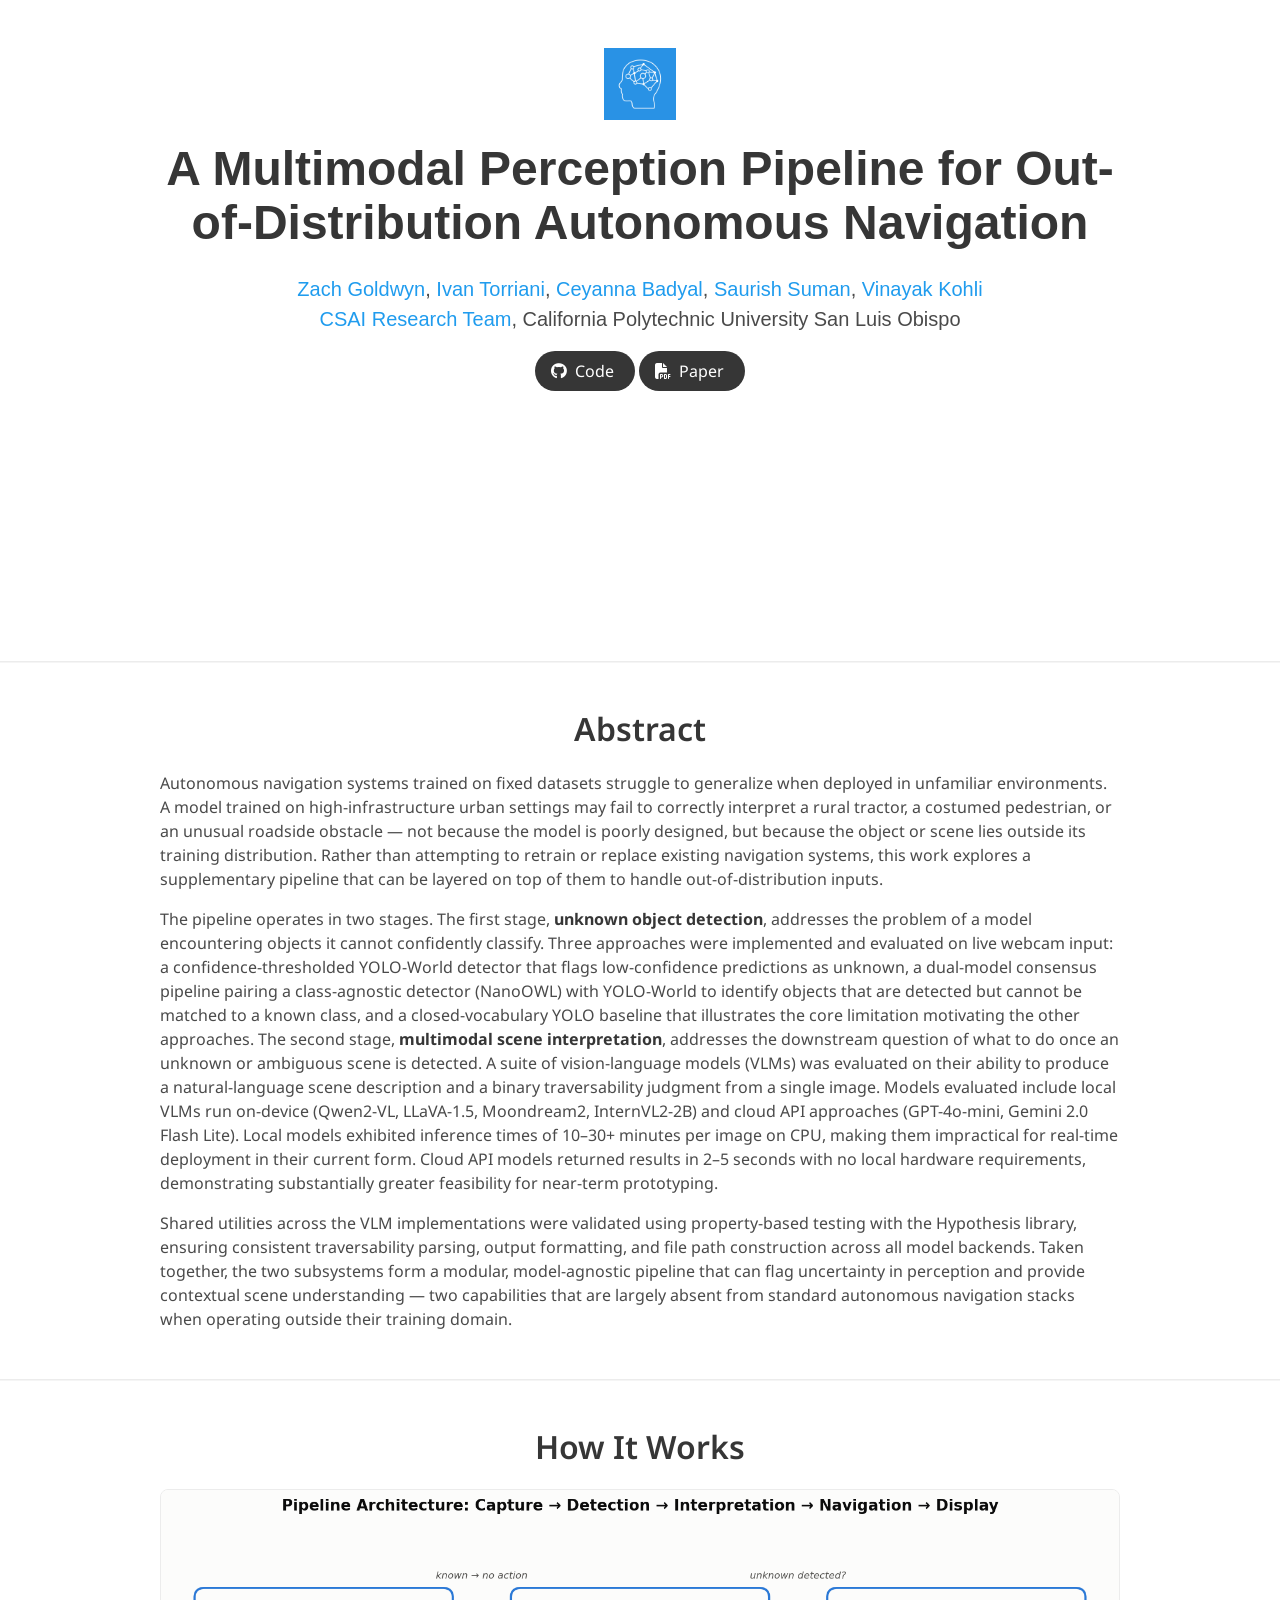
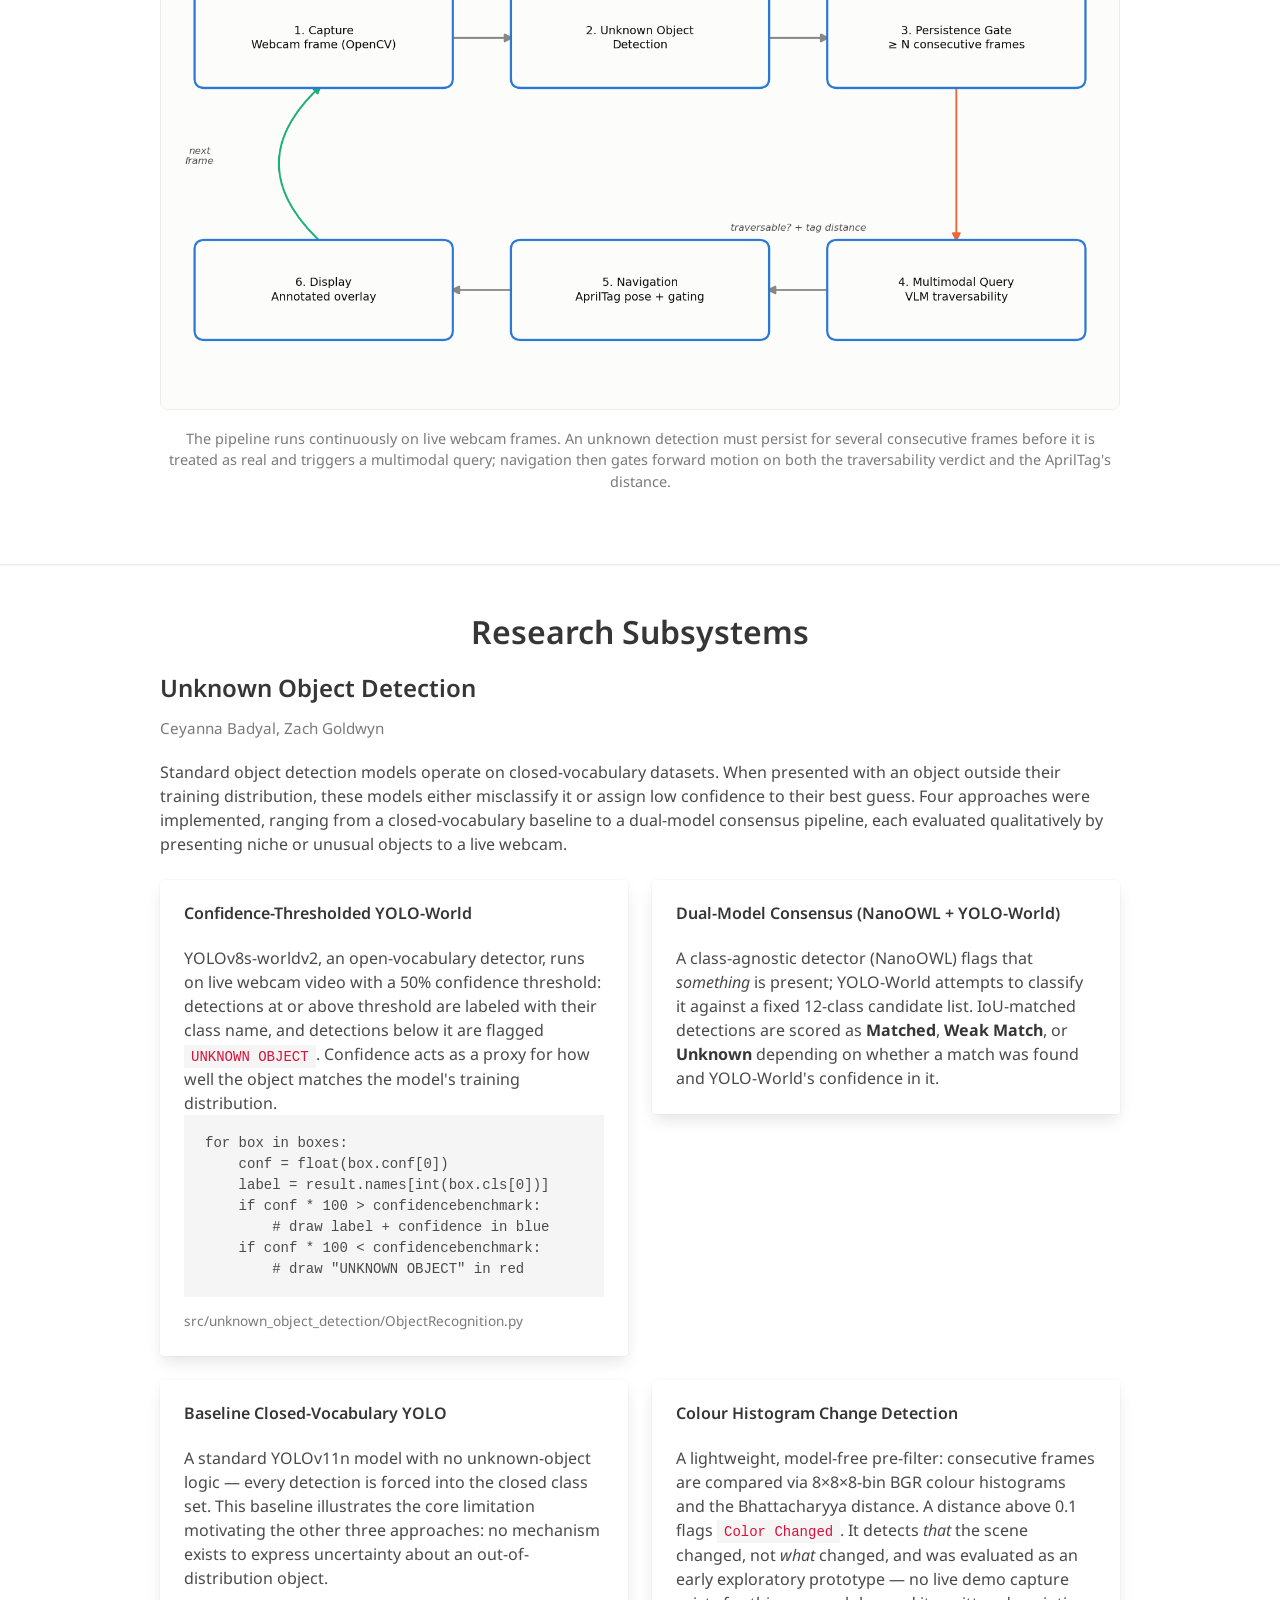
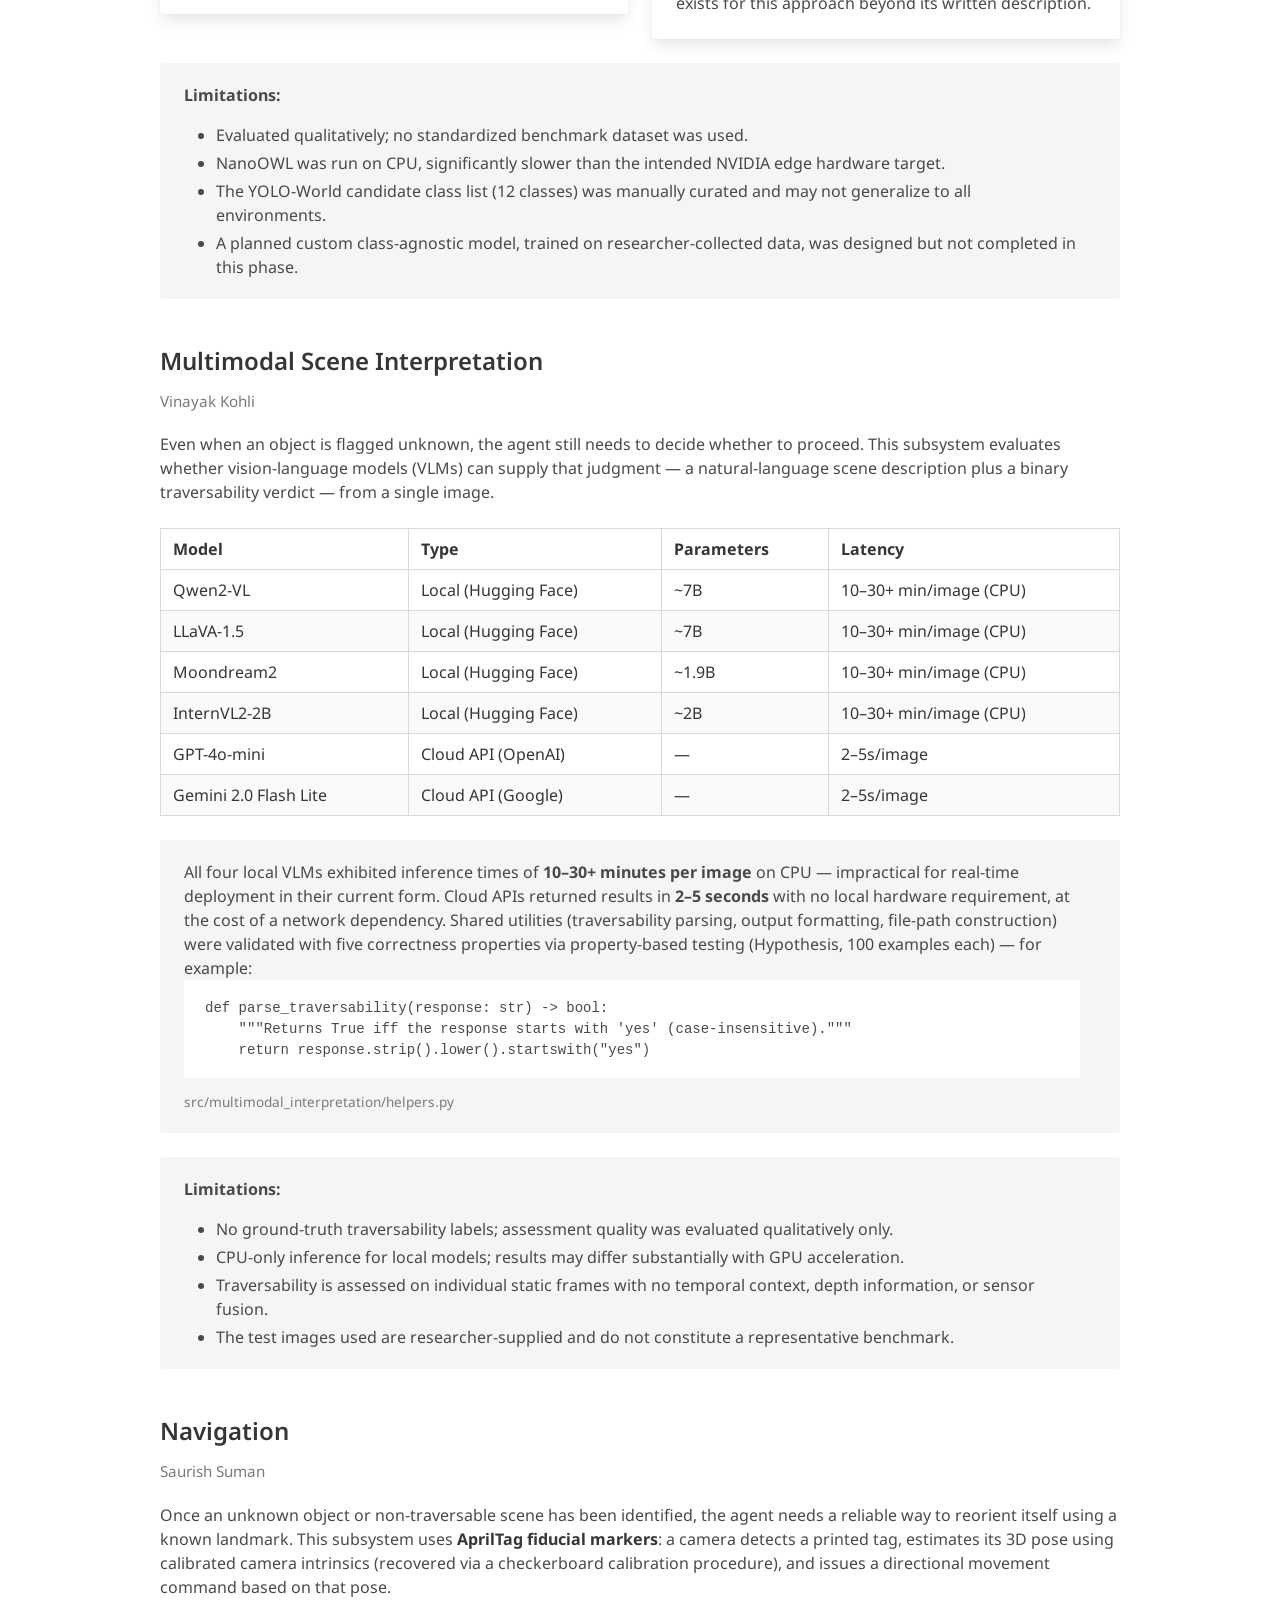
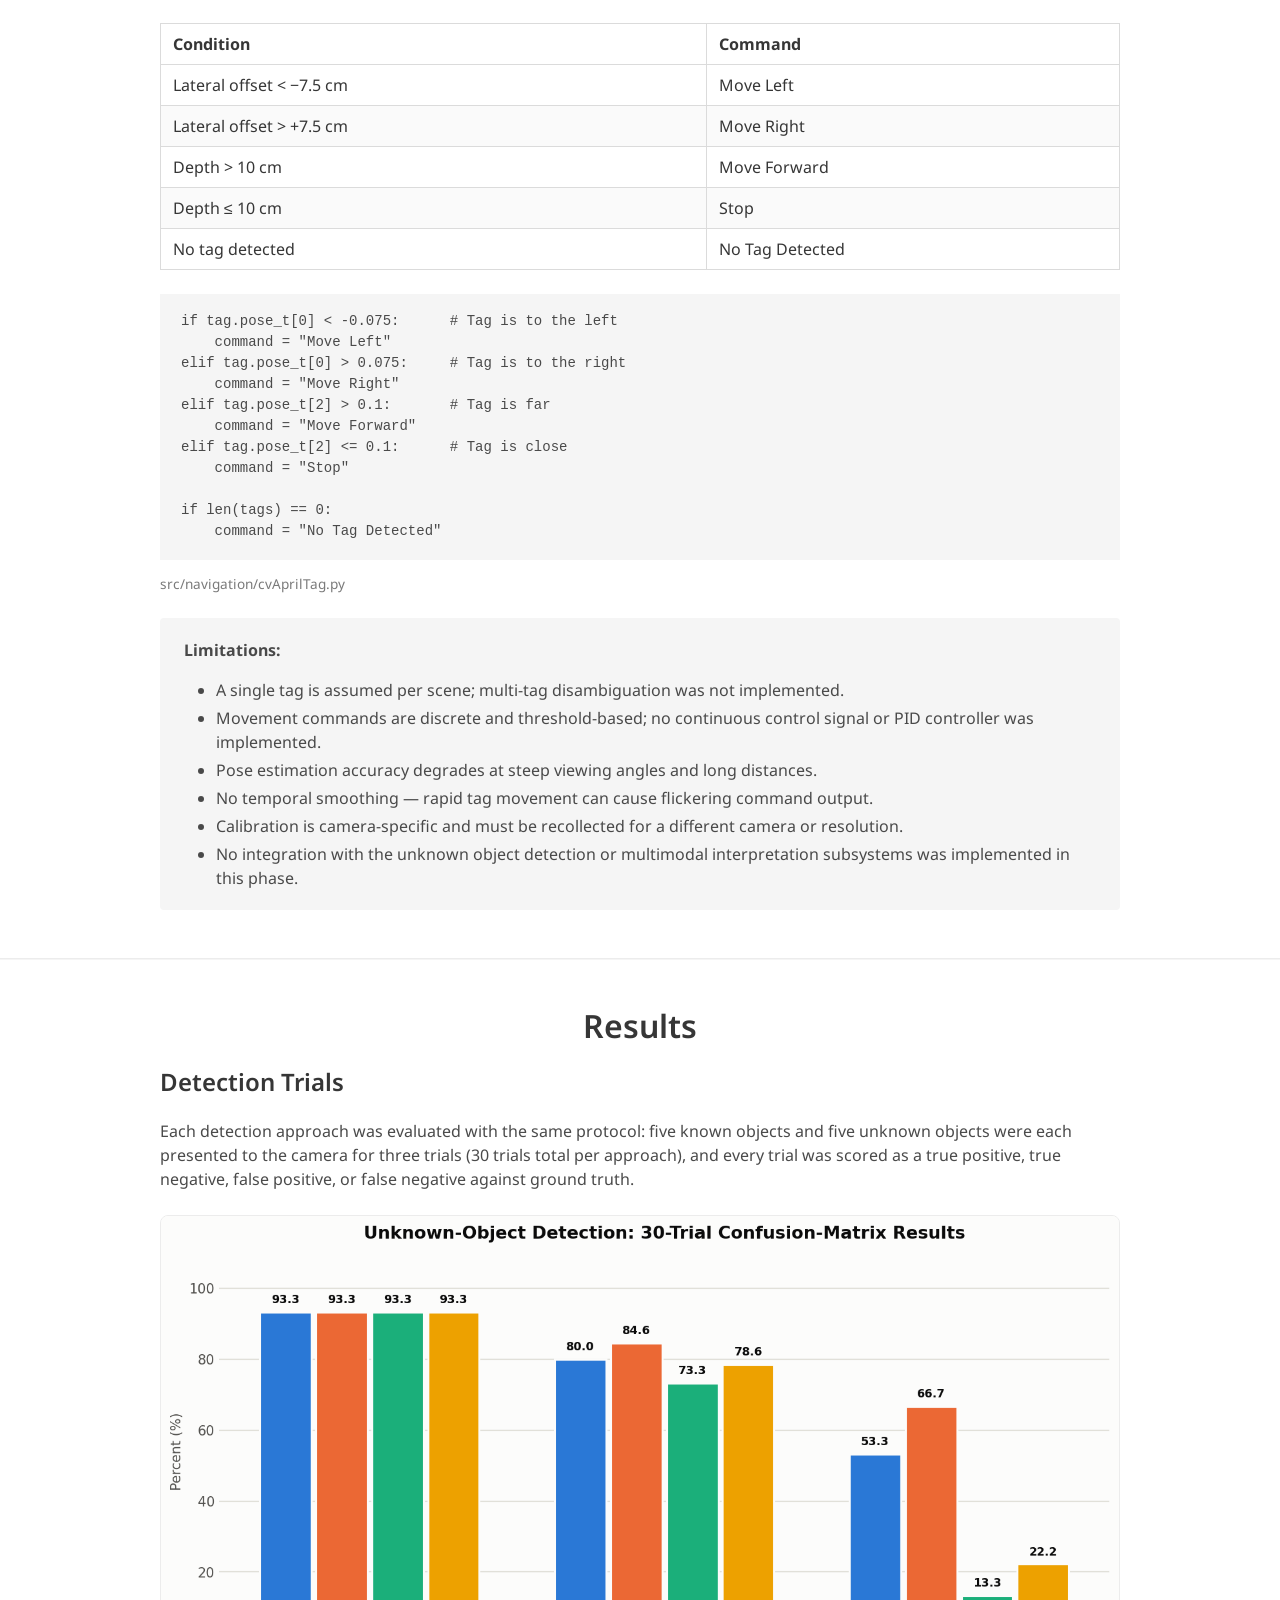
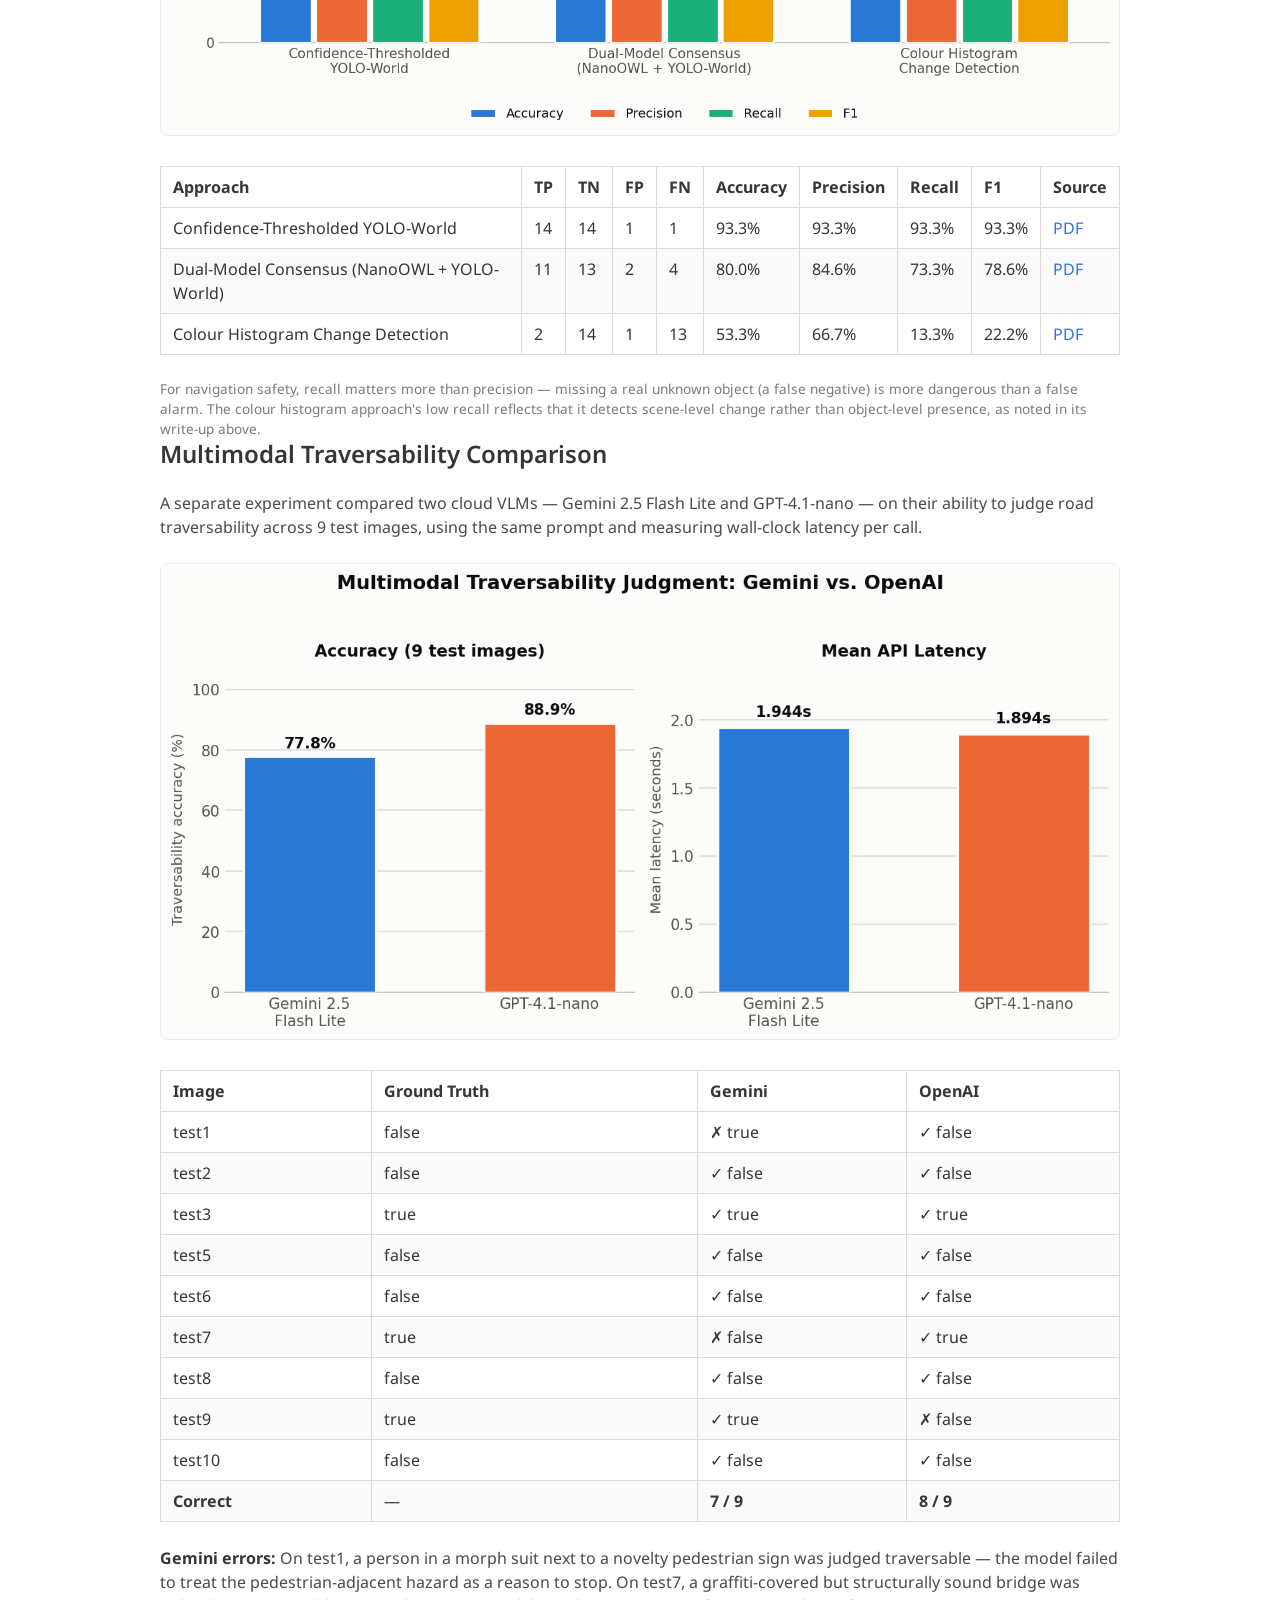
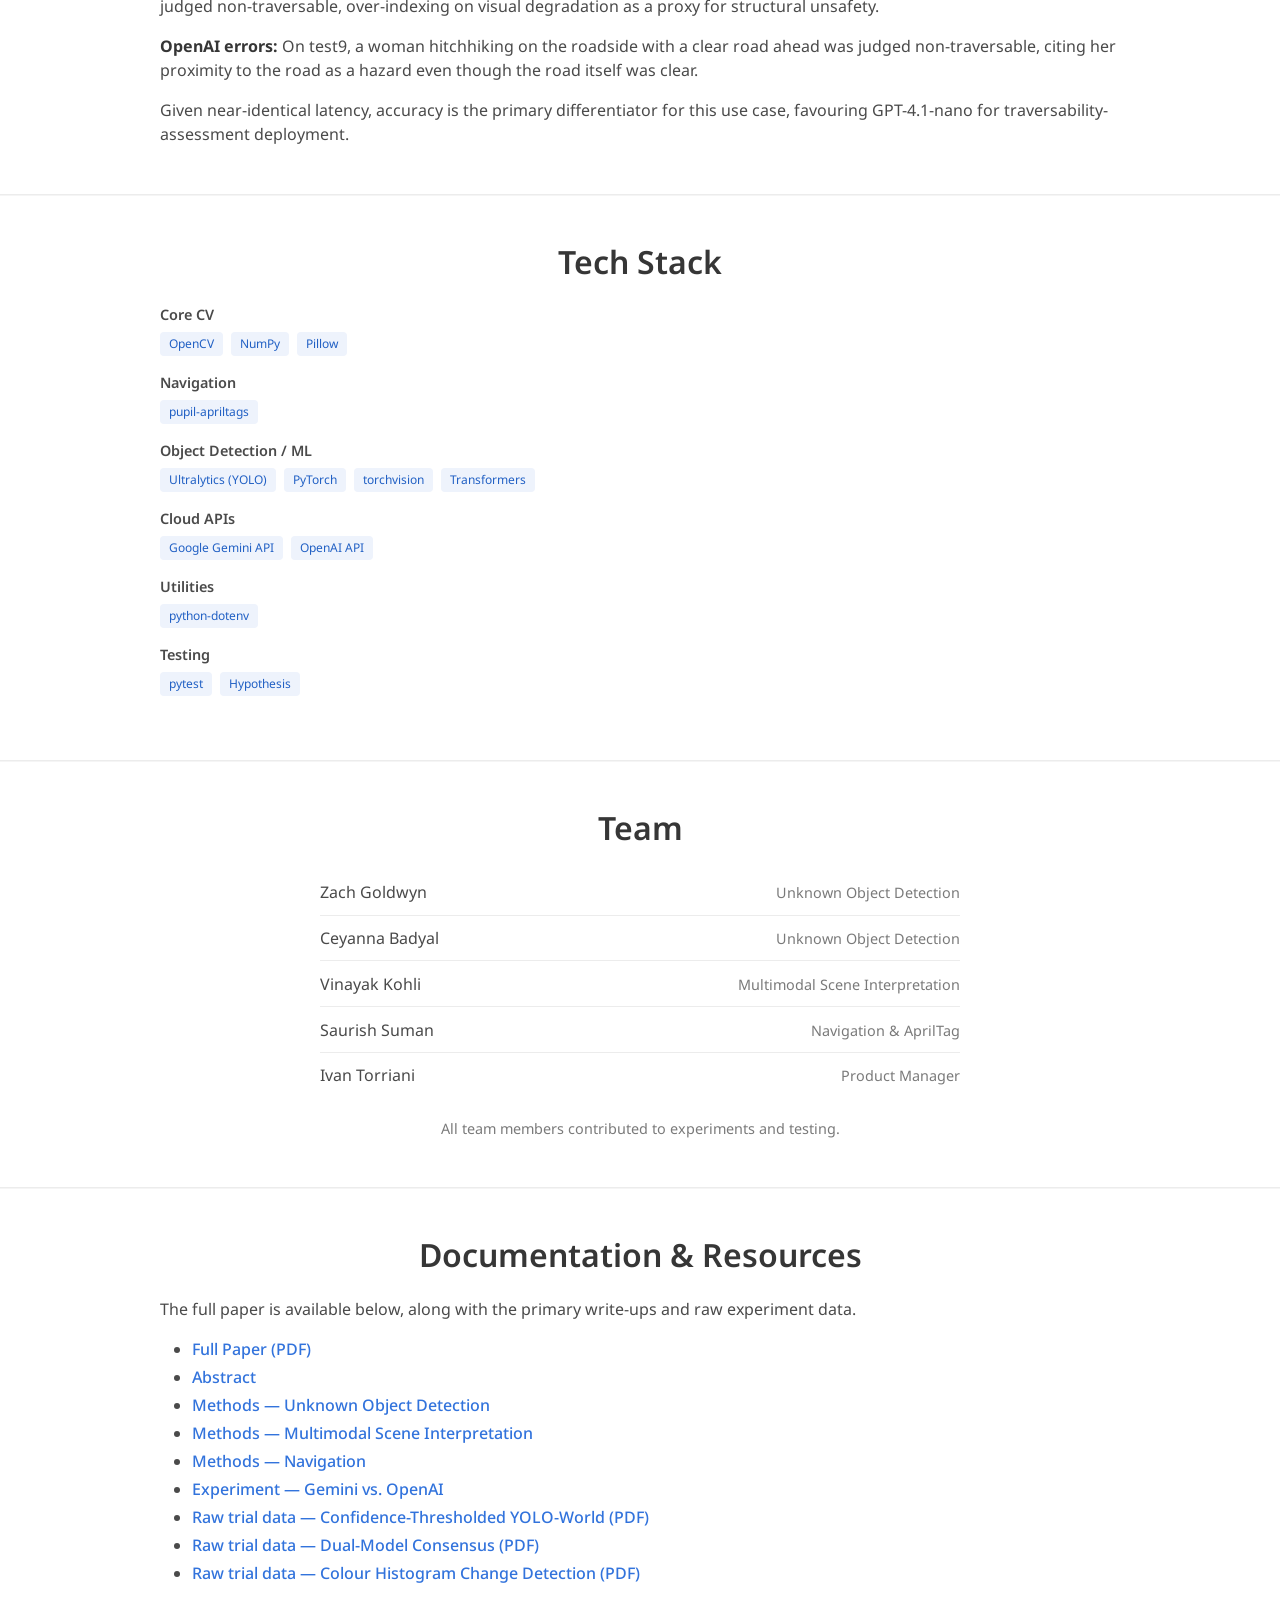
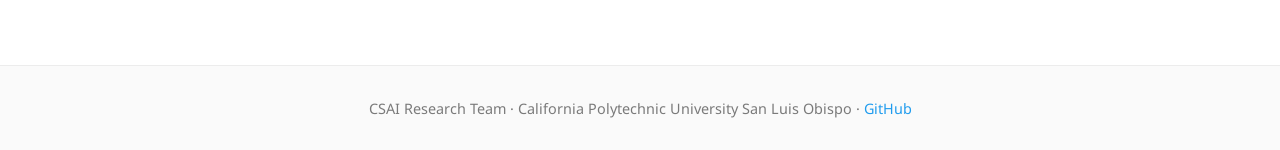
<file: index.html>
<!DOCTYPE html>
<html lang="en">
<head>
  <meta charset="utf-8">
  <meta name="viewport" content="width=device-width, initial-scale=1">
  <title>A Multimodal Perception Pipeline for Out-of-Distribution Autonomous Navigation</title>

  <link href="https://fonts.googleapis.com/css?family=Google+Sans|Noto+Sans|Castoro" rel="stylesheet">
  <link rel="stylesheet" href="assets/css/bulma.min.css">
  <link rel="stylesheet" href="https://cdnjs.cloudflare.com/ajax/libs/font-awesome/6.4.0/css/all.min.css">
  <link rel="stylesheet" href="assets/css/nerfies.css">
  <link rel="stylesheet" href="assets/css/portfolio.css">
</head>
<body>

<section class="hero">
  <div class="hero-body">
    <div class="container is-max-desktop">
      <div class="columns is-centered">
        <div class="column has-text-centered">
          <img src="assets/images/logo.png" alt="CSAI Research Team logo" width="72" height="72" style="margin-bottom: 1rem;">
          <h1 class="title is-1 publication-title">A Multimodal Perception Pipeline for Out-of-Distribution Autonomous Navigation</h1>
          <div class="is-size-5 publication-authors">
            <span class="author-block">
              <a href="https://www.linkedin.com/in/zgoldwyn/">Zach Goldwyn</a>,</span>
            <span class="author-block">
              <a href="https://www.linkedin.com/in/ivan-torriani-3b875a331/">Ivan Torriani</a>,</span>
            <span class="author-block">
              <a href="https://www.linkedin.com/in/ceyanna-badyal/">Ceyanna Badyal</a>,</span>
            <span class="author-block">
              <a href="https://www.linkedin.com/in/saurish-suman/">Saurish Suman</a>,</span>
            <span class="author-block">
              <a href="https://www.linkedin.com/in/vinayak-kohli/">Vinayak Kohli</a></span>
          </div>

          <div class="is-size-5 publication-authors">
            <span class="author-block"><a href="https://github.com/calpoly-csai">CSAI Research Team</a>, California Polytechnic University San Luis Obispo</span>
          </div>

          <div class="column has-text-centered">
            <div class="publication-links">
              <span class="link-block">
                <a href="https://github.com/calpoly-csai/unknown-area-navigation"
                   class="external-link button is-normal is-rounded is-dark">
                  <span class="icon">
                      <i class="fab fa-github"></i>
                  </span>
                  <span>Code</span>
                </a>
              </span>
              <span class="link-block">
                <a href="assets/paper/paper.pdf"
                   class="external-link button is-normal is-rounded is-dark">
                  <span class="icon">
                      <i class="fas fa-file-pdf"></i>
                  </span>
                  <span>Paper</span>
                </a>
              </span>
            </div>
          </div>
        </div>
      </div>
    </div>
  </div>
</section>

<section class="hero teaser">
  <div class="container is-max-desktop">
    <div class="hero-body">
      <video id="teaser" autoplay muted loop playsinline height="100%">
        <source src="src/demo/demo.mp4" type="video/mp4">
      </video>
    </div>
  </div>
</section>

<hr class="section-divider">

<section class="section">
  <div class="container is-max-desktop">
    <h2 class="title is-3 has-text-centered">Abstract</h2>
    <div class="content">
      <p>
        Autonomous navigation systems trained on fixed datasets struggle to generalize when
        deployed in unfamiliar environments. A model trained on high-infrastructure urban
        settings may fail to correctly interpret a rural tractor, a costumed pedestrian, or an
        unusual roadside obstacle — not because the model is poorly designed, but because the
        object or scene lies outside its training distribution. Rather than attempting to
        retrain or replace existing navigation systems, this work explores a supplementary
        pipeline that can be layered on top of them to handle out-of-distribution inputs.
      </p>
      <p>
        The pipeline operates in two stages. The first stage, <strong>unknown object
        detection</strong>, addresses the problem of a model encountering objects it cannot
        confidently classify. Three approaches were implemented and evaluated on live webcam
        input: a confidence-thresholded YOLO-World detector that flags low-confidence
        predictions as unknown, a dual-model consensus pipeline pairing a class-agnostic
        detector (NanoOWL) with YOLO-World to identify objects that are detected but cannot be
        matched to a known class, and a closed-vocabulary YOLO baseline that illustrates the
        core limitation motivating the other approaches. The second stage, <strong>multimodal
        scene interpretation</strong>, addresses the downstream question of what to do once an
        unknown or ambiguous scene is detected. A suite of vision-language models (VLMs) was
        evaluated on their ability to produce a natural-language scene description and a
        binary traversability judgment from a single image. Models evaluated include local
        VLMs run on-device (Qwen2-VL, LLaVA-1.5, Moondream2, InternVL2-2B) and cloud API
        approaches (GPT-4o-mini, Gemini 2.0 Flash Lite). Local models exhibited inference
        times of 10–30+ minutes per image on CPU, making them impractical for real-time
        deployment in their current form. Cloud API models returned results in 2–5 seconds
        with no local hardware requirements, demonstrating substantially greater feasibility
        for near-term prototyping.
      </p>
      <p>
        Shared utilities across the VLM implementations were validated using property-based
        testing with the Hypothesis library, ensuring consistent traversability parsing, output
        formatting, and file path construction across all model backends. Taken together, the
        two subsystems form a modular, model-agnostic pipeline that can flag uncertainty in
        perception and provide contextual scene understanding — two capabilities that are
        largely absent from standard autonomous navigation stacks when operating outside their
        training domain.
      </p>
    </div>
  </div>
</section>

<hr class="section-divider">

<section class="section">
  <div class="container is-max-desktop">
    <h2 class="title is-3 has-text-centered">How It Works</h2>
    <div class="figure-block">
      <img src="assets/images/charts/pipeline-diagram.png"
           alt="Pipeline architecture diagram: Capture, Unknown Object Detection, Persistence Gate, Multimodal Query, Navigation, Display, looping back to Capture">
      <figcaption>
        The pipeline runs continuously on live webcam frames. An unknown detection must persist
        for several consecutive frames before it is treated as real and triggers a multimodal
        query; navigation then gates forward motion on both the traversability verdict and the
        AprilTag's distance.
      </figcaption>
    </div>
  </div>
</section>

<hr class="section-divider">

<section class="section">
  <div class="container is-max-desktop">
    <h2 class="title is-3 has-text-centered">Research Subsystems</h2>

    <div class="subsystem-block">
      <h3 class="title is-4">Unknown Object Detection</h3>
      <p class="subsystem-owner">Ceyanna Badyal, Zach Goldwyn</p>
      <div class="content">
        <p>
          Standard object detection models operate on closed-vocabulary datasets. When
          presented with an object outside their training distribution, these models either
          misclassify it or assign low confidence to their best guess. Four approaches were
          implemented, ranging from a closed-vocabulary baseline to a dual-model consensus
          pipeline, each evaluated qualitatively by presenting niche or unusual objects to a
          live webcam.
        </p>
      </div>
      <div class="columns is-multiline">
        <div class="column is-half">
          <div class="card">
            <div class="card-content">
              <p class="title is-6">Confidence-Thresholded YOLO-World</p>
              <div class="content">
                YOLOv8s-worldv2, an open-vocabulary detector, runs on live webcam video with a
                50% confidence threshold: detections at or above threshold are labeled with
                their class name, and detections below it are flagged
                <code>UNKNOWN OBJECT</code>. Confidence acts as a proxy for how well the object
                matches the model's training distribution.
                <pre><code>for box in boxes:
    conf = float(box.conf[0])
    label = result.names[int(box.cls[0])]
    if conf * 100 > confidencebenchmark:
        # draw label + confidence in blue
    if conf * 100 < confidencebenchmark:
        # draw "UNKNOWN OBJECT" in red</code></pre>
                <p class="source-link">src/unknown_object_detection/ObjectRecognition.py</p>
              </div>
            </div>
          </div>
        </div>
        <div class="column is-half">
          <div class="card">
            <div class="card-content">
              <p class="title is-6">Dual-Model Consensus (NanoOWL + YOLO-World)</p>
              <div class="content">
                A class-agnostic detector (NanoOWL) flags that <em>something</em> is present;
                YOLO-World attempts to classify it against a fixed 12-class candidate list.
                IoU-matched detections are scored as <strong>Matched</strong>,
                <strong>Weak Match</strong>, or <strong>Unknown</strong> depending on whether a
                match was found and YOLO-World's confidence in it.
              </div>
            </div>
          </div>
        </div>
        <div class="column is-half">
          <div class="card">
            <div class="card-content">
              <p class="title is-6">Baseline Closed-Vocabulary YOLO</p>
              <div class="content">
                A standard YOLOv11n model with no unknown-object logic — every detection is
                forced into the closed class set. This baseline illustrates the core limitation
                motivating the other three approaches: no mechanism exists to express
                uncertainty about an out-of-distribution object.
              </div>
            </div>
          </div>
        </div>
        <div class="column is-half">
          <div class="card">
            <div class="card-content">
              <p class="title is-6">Colour Histogram Change Detection</p>
              <div class="content">
                A lightweight, model-free pre-filter: consecutive frames are compared via
                8×8×8-bin BGR colour histograms and the Bhattacharyya distance. A distance
                above 0.1 flags <code>Color Changed</code>. It detects <em>that</em> the scene
                changed, not <em>what</em> changed, and was evaluated as an early exploratory
                prototype — no live demo capture exists for this approach beyond its written
                description.
              </div>
            </div>
          </div>
        </div>
      </div>
      <div class="notification is-light content">
        <strong>Limitations:</strong>
        <ul>
          <li>Evaluated qualitatively; no standardized benchmark dataset was used.</li>
          <li>NanoOWL was run on CPU, significantly slower than the intended NVIDIA edge hardware target.</li>
          <li>The YOLO-World candidate class list (12 classes) was manually curated and may not generalize to all environments.</li>
          <li>A planned custom class-agnostic model, trained on researcher-collected data, was designed but not completed in this phase.</li>
        </ul>
      </div>
    </div>

    <div class="subsystem-block">
      <h3 class="title is-4">Multimodal Scene Interpretation</h3>
      <p class="subsystem-owner">Vinayak Kohli</p>
      <div class="content">
        <p>
          Even when an object is flagged unknown, the agent still needs to decide whether to
          proceed. This subsystem evaluates whether vision-language models (VLMs) can supply
          that judgment — a natural-language scene description plus a binary traversability
          verdict — from a single image.
        </p>
      </div>
      <div class="table-container">
        <table class="table is-bordered is-striped is-fullwidth">
          <thead>
            <tr><th>Model</th><th>Type</th><th>Parameters</th><th>Latency</th></tr>
          </thead>
          <tbody>
            <tr><td>Qwen2-VL</td><td>Local (Hugging Face)</td><td>~7B</td><td>10–30+ min/image (CPU)</td></tr>
            <tr><td>LLaVA-1.5</td><td>Local (Hugging Face)</td><td>~7B</td><td>10–30+ min/image (CPU)</td></tr>
            <tr><td>Moondream2</td><td>Local (Hugging Face)</td><td>~1.9B</td><td>10–30+ min/image (CPU)</td></tr>
            <tr><td>InternVL2-2B</td><td>Local (Hugging Face)</td><td>~2B</td><td>10–30+ min/image (CPU)</td></tr>
            <tr><td>GPT-4o-mini</td><td>Cloud API (OpenAI)</td><td>—</td><td>2–5s/image</td></tr>
            <tr><td>Gemini 2.0 Flash Lite</td><td>Cloud API (Google)</td><td>—</td><td>2–5s/image</td></tr>
          </tbody>
        </table>
      </div>
      <div class="notification is-light content">
        All four local VLMs exhibited inference times of <strong>10–30+ minutes per image</strong>
        on CPU — impractical for real-time deployment in their current form. Cloud APIs returned
        results in <strong>2–5 seconds</strong> with no local hardware requirement, at the cost
        of a network dependency. Shared utilities (traversability parsing, output formatting,
        file-path construction) were validated with five correctness properties via
        property-based testing (Hypothesis, 100 examples each) — for example:
        <pre><code>def parse_traversability(response: str) -> bool:
    """Returns True iff the response starts with 'yes' (case-insensitive)."""
    return response.strip().lower().startswith("yes")</code></pre>
        <p class="source-link">src/multimodal_interpretation/helpers.py</p>
      </div>
      <div class="notification is-light content">
        <strong>Limitations:</strong>
        <ul>
          <li>No ground-truth traversability labels; assessment quality was evaluated qualitatively only.</li>
          <li>CPU-only inference for local models; results may differ substantially with GPU acceleration.</li>
          <li>Traversability is assessed on individual static frames with no temporal context, depth information, or sensor fusion.</li>
          <li>The test images used are researcher-supplied and do not constitute a representative benchmark.</li>
        </ul>
      </div>
    </div>

    <div class="subsystem-block">
      <h3 class="title is-4">Navigation</h3>
      <p class="subsystem-owner">Saurish Suman</p>
      <div class="content">
        <p>
          Once an unknown object or non-traversable scene has been identified, the agent needs
          a reliable way to reorient itself using a known landmark. This subsystem uses
          <strong>AprilTag fiducial markers</strong>: a camera detects a printed tag, estimates
          its 3D pose using calibrated camera intrinsics (recovered via a checkerboard
          calibration procedure), and issues a directional movement command based on that pose.
        </p>
      </div>
      <div class="table-container">
        <table class="table is-bordered is-striped is-fullwidth">
          <thead>
            <tr><th>Condition</th><th>Command</th></tr>
          </thead>
          <tbody>
            <tr><td>Lateral offset &lt; −7.5 cm</td><td>Move Left</td></tr>
            <tr><td>Lateral offset &gt; +7.5 cm</td><td>Move Right</td></tr>
            <tr><td>Depth &gt; 10 cm</td><td>Move Forward</td></tr>
            <tr><td>Depth ≤ 10 cm</td><td>Stop</td></tr>
            <tr><td>No tag detected</td><td>No Tag Detected</td></tr>
          </tbody>
        </table>
      </div>
      <div class="content">
        <pre><code>if tag.pose_t[0] < -0.075:      # Tag is to the left
    command = "Move Left"
elif tag.pose_t[0] > 0.075:     # Tag is to the right
    command = "Move Right"
elif tag.pose_t[2] > 0.1:       # Tag is far
    command = "Move Forward"
elif tag.pose_t[2] <= 0.1:      # Tag is close
    command = "Stop"

if len(tags) == 0:
    command = "No Tag Detected"</code></pre>
        <p class="source-link">src/navigation/cvAprilTag.py</p>
      </div>
      <div class="notification is-light content">
        <strong>Limitations:</strong>
        <ul>
          <li>A single tag is assumed per scene; multi-tag disambiguation was not implemented.</li>
          <li>Movement commands are discrete and threshold-based; no continuous control signal or PID controller was implemented.</li>
          <li>Pose estimation accuracy degrades at steep viewing angles and long distances.</li>
          <li>No temporal smoothing — rapid tag movement can cause flickering command output.</li>
          <li>Calibration is camera-specific and must be recollected for a different camera or resolution.</li>
          <li>No integration with the unknown object detection or multimodal interpretation subsystems was implemented in this phase.</li>
        </ul>
      </div>
    </div>
  </div>
</section>

<hr class="section-divider">

<section class="section">
  <div class="container is-max-desktop">
    <h2 class="title is-3 has-text-centered">Results</h2>

    <h3 class="title is-4">Detection Trials</h3>
    <div class="content">
      <p>
        Each detection approach was evaluated with the same protocol: five known objects and
        five unknown objects were each presented to the camera for three trials (30 trials
        total per approach), and every trial was scored as a true positive, true negative,
        false positive, or false negative against ground truth.
      </p>
    </div>
    <div class="figure-block">
      <img src="assets/images/charts/detection-trials.png"
           alt="Grouped bar chart of accuracy, precision, recall, and F1 for three detection approaches across 30 trials each">
    </div>
    <div class="table-container">
      <table class="table is-bordered is-striped is-fullwidth">
        <thead>
          <tr>
            <th>Approach</th><th>TP</th><th>TN</th><th>FP</th><th>FN</th>
            <th>Accuracy</th><th>Precision</th><th>Recall</th><th>F1</th><th>Source</th>
          </tr>
        </thead>
        <tbody>
          <tr>
            <td>Confidence-Thresholded YOLO-World</td>
            <td>14</td><td>14</td><td>1</td><td>1</td>
            <td>93.3%</td><td>93.3%</td><td>93.3%</td><td>93.3%</td>
            <td><a href="src/experiments/experimentsresults/experiments1.pdf">PDF</a></td>
          </tr>
          <tr>
            <td>Dual-Model Consensus (NanoOWL + YOLO-World)</td>
            <td>11</td><td>13</td><td>2</td><td>4</td>
            <td>80.0%</td><td>84.6%</td><td>73.3%</td><td>78.6%</td>
            <td><a href="src/experiments/experimentsresults/experiments2.pdf">PDF</a></td>
          </tr>
          <tr>
            <td>Colour Histogram Change Detection</td>
            <td>2</td><td>14</td><td>1</td><td>13</td>
            <td>53.3%</td><td>66.7%</td><td>13.3%</td><td>22.2%</td>
            <td><a href="src/experiments/experimentsresults/experiments3.pdf">PDF</a></td>
          </tr>
        </tbody>
      </table>
    </div>
    <p class="table-note" style="color:#7a7a7a; font-size:0.85rem;">
      For navigation safety, recall matters more than precision — missing a real unknown object
      (a false negative) is more dangerous than a false alarm. The colour histogram approach's
      low recall reflects that it detects scene-level change rather than object-level presence,
      as noted in its write-up above.
    </p>

    <h3 class="title is-4">Multimodal Traversability Comparison</h3>
    <div class="content">
      <p>
        A separate experiment compared two cloud VLMs — Gemini 2.5 Flash Lite and GPT-4.1-nano
        — on their ability to judge road traversability across 9 test images, using the same
        prompt and measuring wall-clock latency per call.
      </p>
    </div>
    <div class="figure-block">
      <img src="assets/images/charts/vlm-comparison.png"
           alt="Bar charts comparing Gemini and OpenAI traversability accuracy and mean API latency">
    </div>
    <div class="table-container">
      <table class="table is-bordered is-striped is-fullwidth">
        <thead>
          <tr><th>Image</th><th>Ground Truth</th><th>Gemini</th><th>OpenAI</th></tr>
        </thead>
        <tbody>
          <tr><td>test1</td><td>false</td><td>✗ true</td><td>✓ false</td></tr>
          <tr><td>test2</td><td>false</td><td>✓ false</td><td>✓ false</td></tr>
          <tr><td>test3</td><td>true</td><td>✓ true</td><td>✓ true</td></tr>
          <tr><td>test5</td><td>false</td><td>✓ false</td><td>✓ false</td></tr>
          <tr><td>test6</td><td>false</td><td>✓ false</td><td>✓ false</td></tr>
          <tr><td>test7</td><td>true</td><td>✗ false</td><td>✓ true</td></tr>
          <tr><td>test8</td><td>false</td><td>✓ false</td><td>✓ false</td></tr>
          <tr><td>test9</td><td>true</td><td>✓ true</td><td>✗ false</td></tr>
          <tr><td>test10</td><td>false</td><td>✓ false</td><td>✓ false</td></tr>
          <tr><td><strong>Correct</strong></td><td>—</td><td><strong>7 / 9</strong></td><td><strong>8 / 9</strong></td></tr>
        </tbody>
      </table>
    </div>
    <div class="content">
      <p>
        <strong>Gemini errors:</strong> On test1, a person in a morph suit next to a novelty
        pedestrian sign was judged traversable — the model failed to treat the pedestrian-adjacent
        hazard as a reason to stop. On test7, a graffiti-covered but structurally sound bridge was
        judged non-traversable, over-indexing on visual degradation as a proxy for structural
        unsafety.
      </p>
      <p>
        <strong>OpenAI errors:</strong> On test9, a woman hitchhiking on the roadside with a clear
        road ahead was judged non-traversable, citing her proximity to the road as a hazard even
        though the road itself was clear.
      </p>
      <p>
        Given near-identical latency, accuracy is the primary differentiator for this use case,
        favouring GPT-4.1-nano for traversability-assessment deployment.
      </p>
    </div>
  </div>
</section>

<hr class="section-divider">

<section class="section">
  <div class="container is-max-desktop">
    <h2 class="title is-3 has-text-centered">Tech Stack</h2>
    <div class="tech-stack-row">
      <span class="tech-stack-label">Core CV</span>
      <div class="tags">
        <span class="tag is-link is-light">OpenCV</span>
        <span class="tag is-link is-light">NumPy</span>
        <span class="tag is-link is-light">Pillow</span>
      </div>
    </div>
    <div class="tech-stack-row">
      <span class="tech-stack-label">Navigation</span>
      <div class="tags">
        <span class="tag is-link is-light">pupil-apriltags</span>
      </div>
    </div>
    <div class="tech-stack-row">
      <span class="tech-stack-label">Object Detection / ML</span>
      <div class="tags">
        <span class="tag is-link is-light">Ultralytics (YOLO)</span>
        <span class="tag is-link is-light">PyTorch</span>
        <span class="tag is-link is-light">torchvision</span>
        <span class="tag is-link is-light">Transformers</span>
      </div>
    </div>
    <div class="tech-stack-row">
      <span class="tech-stack-label">Cloud APIs</span>
      <div class="tags">
        <span class="tag is-link is-light">Google Gemini API</span>
        <span class="tag is-link is-light">OpenAI API</span>
      </div>
    </div>
    <div class="tech-stack-row">
      <span class="tech-stack-label">Utilities</span>
      <div class="tags">
        <span class="tag is-link is-light">python-dotenv</span>
      </div>
    </div>
    <div class="tech-stack-row">
      <span class="tech-stack-label">Testing</span>
      <div class="tags">
        <span class="tag is-link is-light">pytest</span>
        <span class="tag is-link is-light">Hypothesis</span>
      </div>
    </div>
  </div>
</section>

<hr class="section-divider">

<section class="section">
  <div class="container is-max-desktop">
    <h2 class="title is-3 has-text-centered">Team</h2>
    <div class="team-list">
      <div class="team-row"><span>Zach Goldwyn</span><span class="team-role">Unknown Object Detection</span></div>
      <div class="team-row"><span>Ceyanna Badyal</span><span class="team-role">Unknown Object Detection</span></div>
      <div class="team-row"><span>Vinayak Kohli</span><span class="team-role">Multimodal Scene Interpretation</span></div>
      <div class="team-row"><span>Saurish Suman</span><span class="team-role">Navigation &amp; AprilTag</span></div>
      <div class="team-row"><span>Ivan Torriani</span><span class="team-role">Product Manager</span></div>
    </div>
    <p class="has-text-centered" style="color:#7a7a7a; font-size:0.9rem; margin-top:1.25rem;">
      All team members contributed to experiments and testing.
    </p>
  </div>
</section>

<hr class="section-divider">

<section class="section">
  <div class="container is-max-desktop">
    <h2 class="title is-3 has-text-centered">Documentation &amp; Resources</h2>
    <div class="content resource-list">
      <p>The full paper is available below, along with the primary write-ups and raw experiment data.</p>
      <ul>
        <li><a href="assets/paper/paper.pdf">Full Paper (PDF)</a></li>
        <li><a href="https://github.com/calpoly-csai/unknown-area-navigation/blob/main/docs/abstract.md">Abstract</a></li>
        <li><a href="https://github.com/calpoly-csai/unknown-area-navigation/blob/main/docs/methods/unknown_object_detection.md">Methods — Unknown Object Detection</a></li>
        <li><a href="https://github.com/calpoly-csai/unknown-area-navigation/blob/main/docs/methods/multimodal_interpretation.md">Methods — Multimodal Scene Interpretation</a></li>
        <li><a href="https://github.com/calpoly-csai/unknown-area-navigation/blob/main/docs/methods/navigation.md">Methods — Navigation</a></li>
        <li><a href="https://github.com/calpoly-csai/unknown-area-navigation/blob/main/docs/methods/multimodal_interpretation_experiment.md">Experiment — Gemini vs. OpenAI</a></li>
        <li><a href="src/experiments/experimentsresults/experiments1.pdf">Raw trial data — Confidence-Thresholded YOLO-World (PDF)</a></li>
        <li><a href="src/experiments/experimentsresults/experiments2.pdf">Raw trial data — Dual-Model Consensus (PDF)</a></li>
        <li><a href="src/experiments/experimentsresults/experiments3.pdf">Raw trial data — Colour Histogram Change Detection (PDF)</a></li>
      </ul>
    </div>
  </div>
</section>

<footer class="simple-footer">
  <p>CSAI Research Team · California Polytechnic University San Luis Obispo · <a href="https://github.com/calpoly-csai">GitHub</a></p>
</footer>

</body>
</html>
</file>
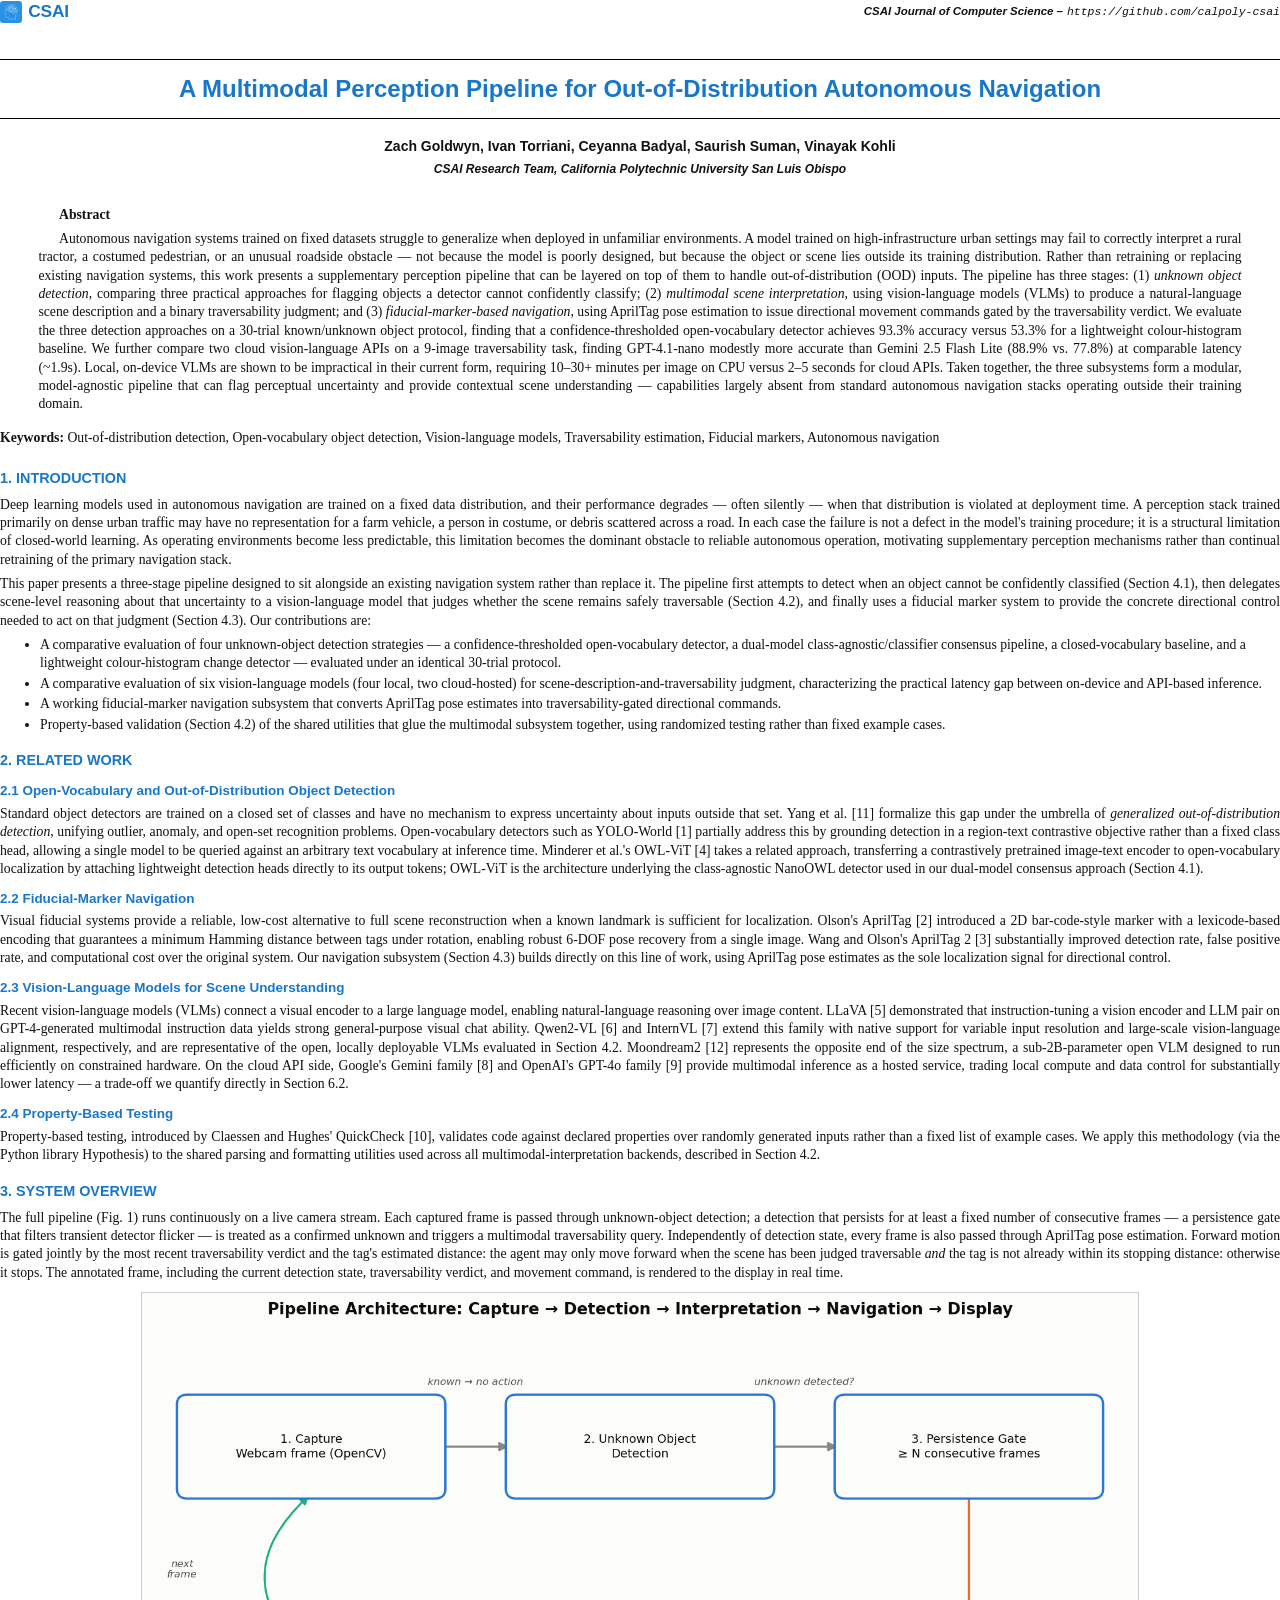
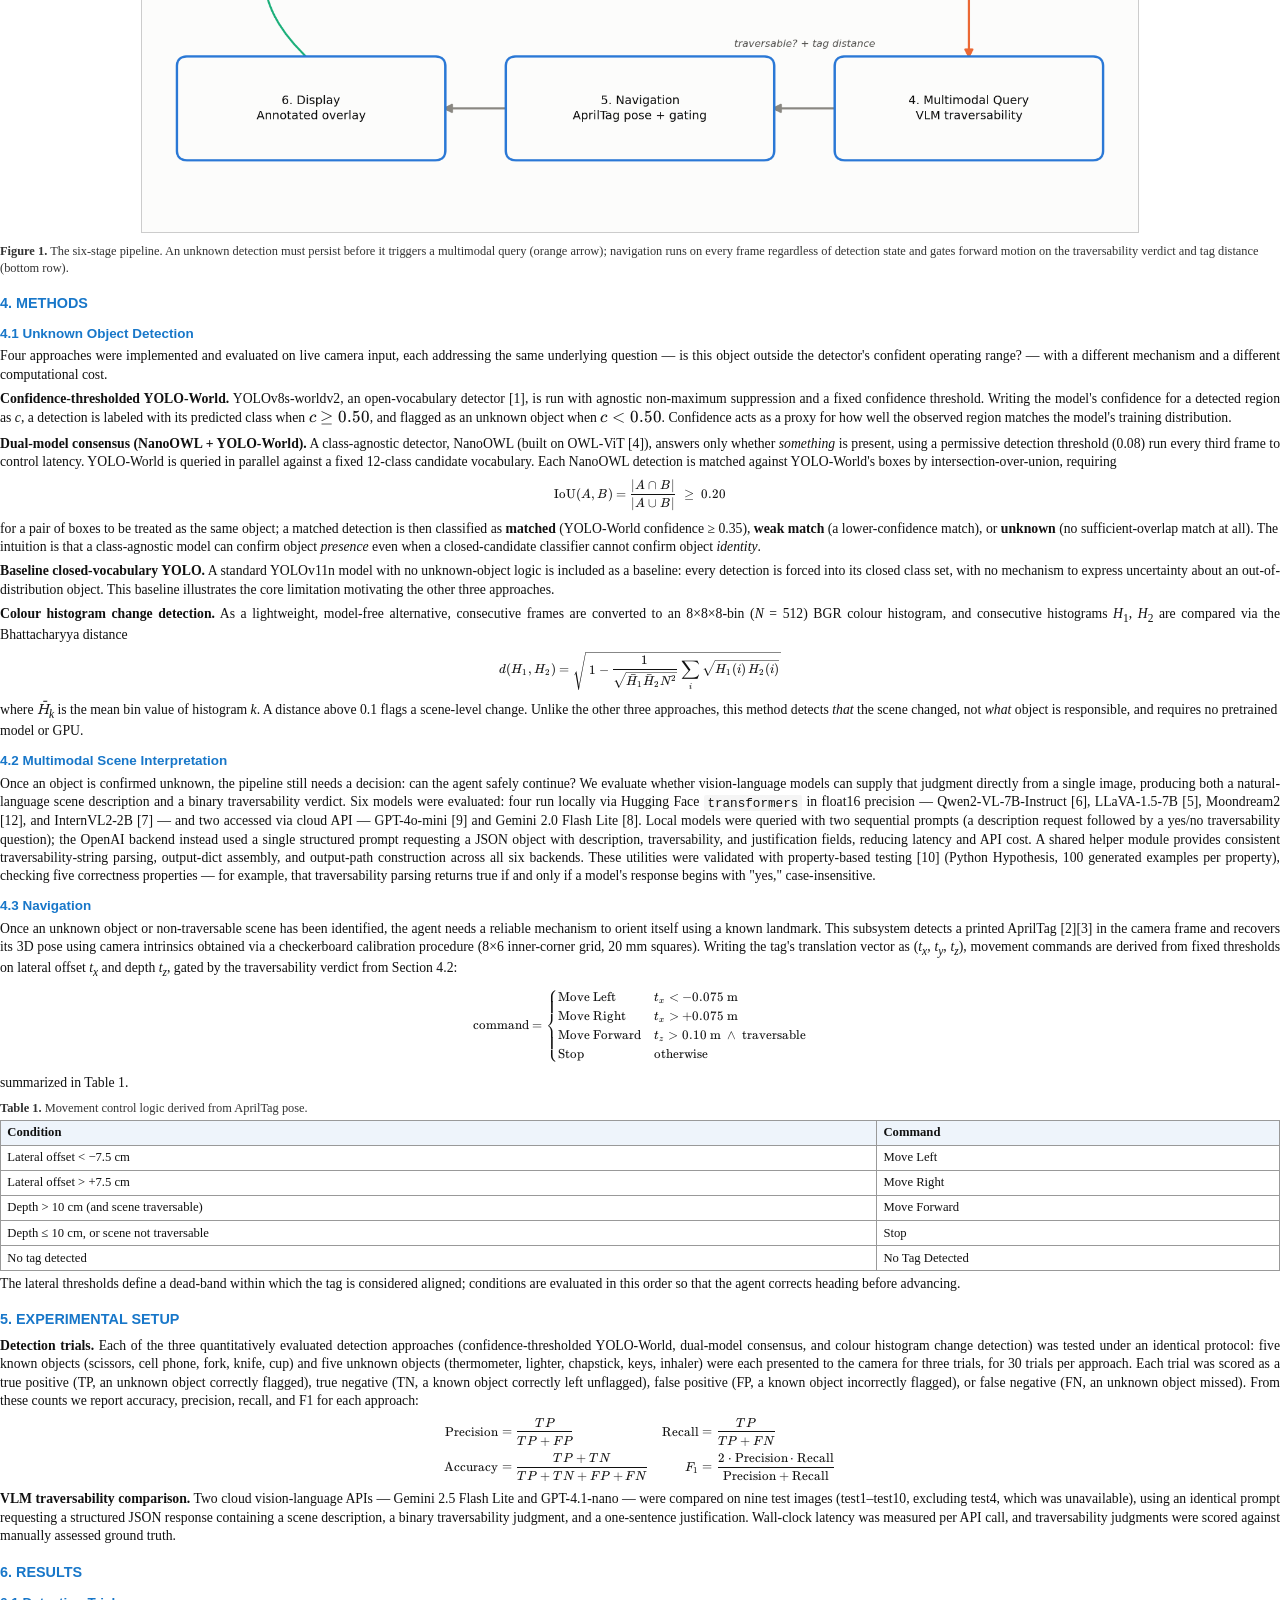
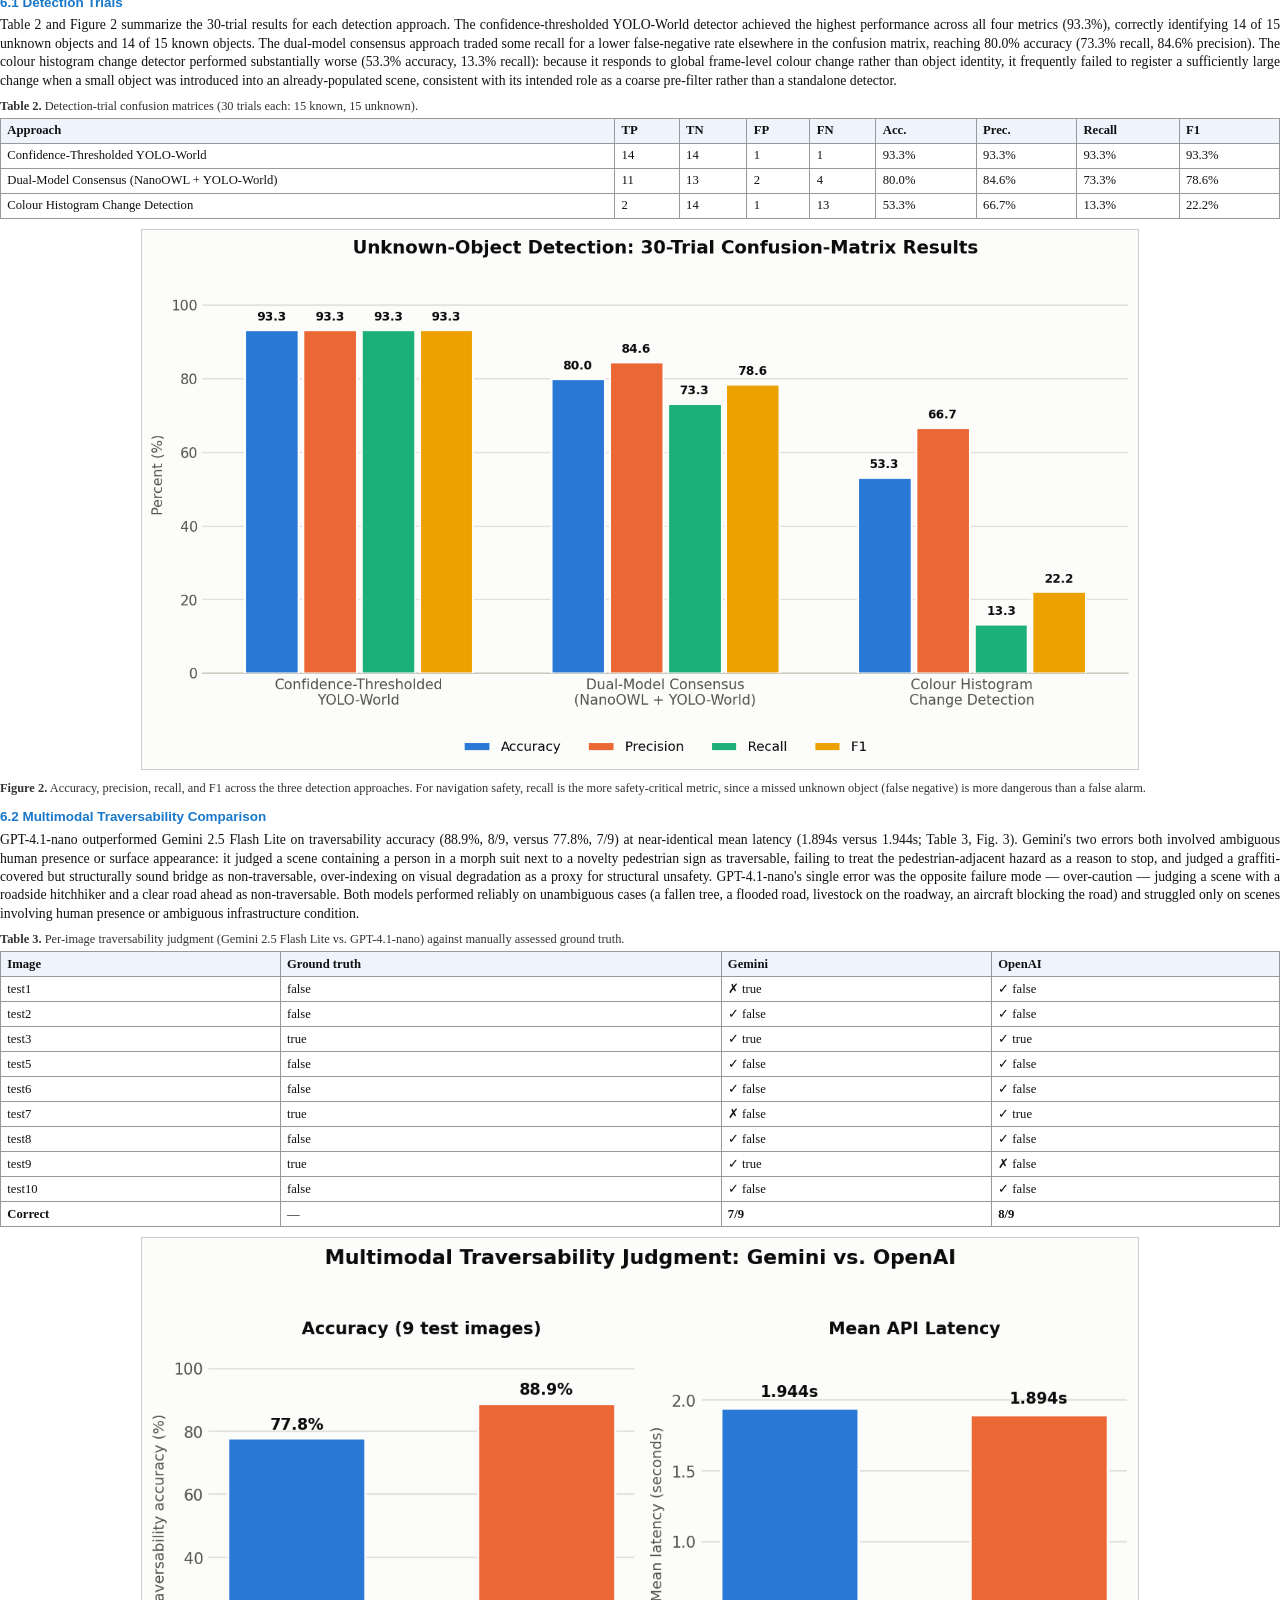
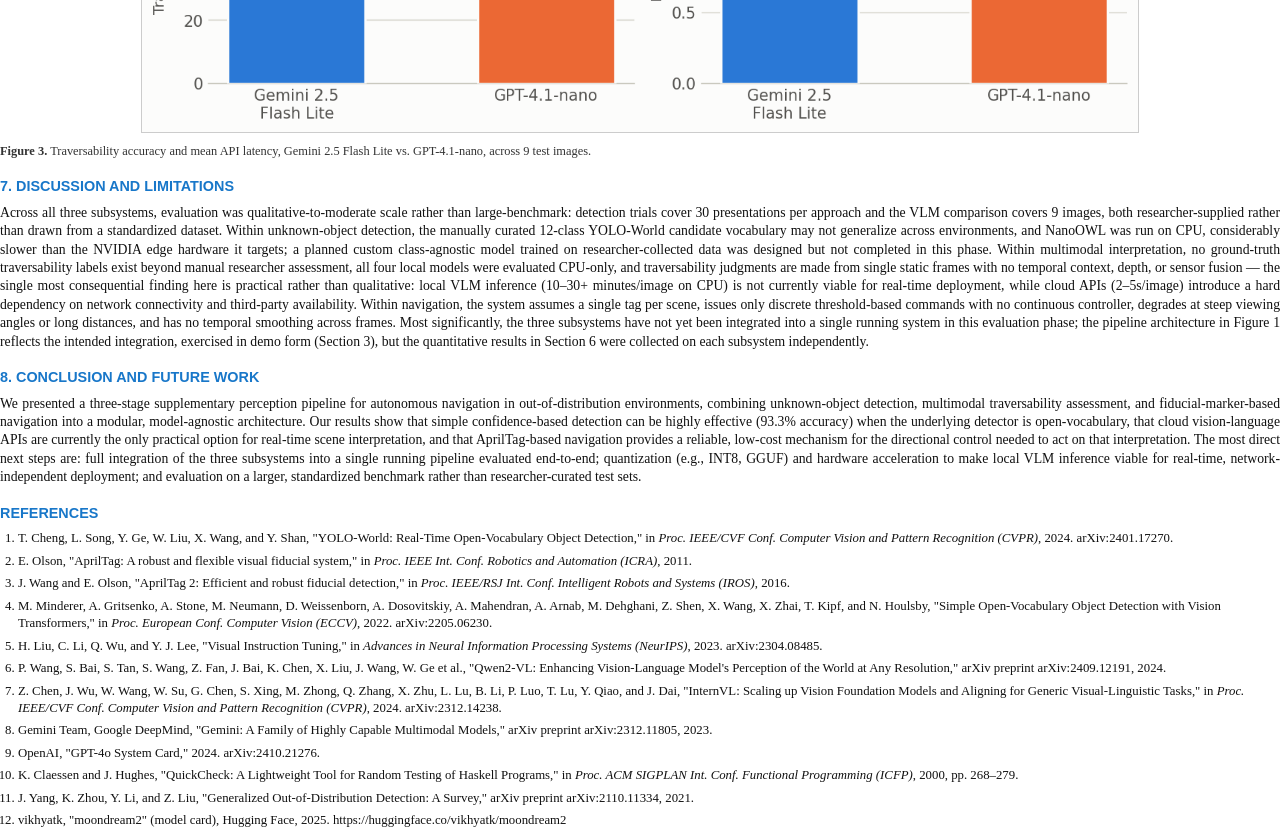
<file: assets/paper/paper.html>
<!doctype html>
<html lang="en">
<head>
<meta charset="utf-8">
<title>A Multimodal Perception Pipeline for Out-of-Distribution Autonomous Navigation</title>
<link rel="stylesheet" href="katex/katex.min.css">
<link rel="stylesheet" href="paper.css">
</head>
<body>

<div class="masthead">
  <div class="masthead-brand">
    <img src="../images/logo.png" alt="CSAI Research Team logo">
    <span>CSAI</span>
  </div>
  <div class="masthead-journal">
    <span class="journal-name">CSAI Journal of Computer Science &ndash;</span><span class="journal-url">https://github.com/calpoly-csai</span>
  </div>
</div>

<div class="title-block">
  <hr class="title-rule-thick">
  <h1>A Multimodal Perception Pipeline for Out-of-Distribution Autonomous Navigation</h1>
</div>
<hr class="title-rule-thin">
<div class="authors">Zach Goldwyn, Ivan Torriani, Ceyanna Badyal, Saurish Suman, Vinayak Kohli</div>
<div class="affiliation">CSAI Research Team, California Polytechnic University San Luis Obispo</div>

<div class="abstract">
  <p class="abstract-heading">Abstract</p>
  <p>
    Autonomous navigation systems trained on fixed datasets struggle to generalize when deployed in
    unfamiliar environments. A model trained on high-infrastructure urban settings may fail to
    correctly interpret a rural tractor, a costumed pedestrian, or an unusual roadside obstacle —
    not because the model is poorly designed, but because the object or scene lies outside its
    training distribution. Rather than retraining or replacing existing navigation systems, this
    work presents a supplementary perception pipeline that can be layered on top of them to handle
    out-of-distribution (OOD) inputs. The pipeline has three stages: (1) <em>unknown object
    detection</em>, comparing three practical approaches for flagging objects a detector cannot
    confidently classify; (2) <em>multimodal scene interpretation</em>, using vision-language models
    (VLMs) to produce a natural-language scene description and a binary traversability judgment; and
    (3) <em>fiducial-marker-based navigation</em>, using AprilTag pose estimation to issue directional
    movement commands gated by the traversability verdict. We evaluate the three detection approaches
    on a 30-trial known/unknown object protocol, finding that a confidence-thresholded open-vocabulary
    detector achieves 93.3% accuracy versus 53.3% for a lightweight colour-histogram baseline. We
    further compare two cloud vision-language APIs on a 9-image traversability task, finding GPT-4.1-nano
    modestly more accurate than Gemini 2.5 Flash Lite (88.9% vs. 77.8%) at comparable latency (~1.9s).
    Local, on-device VLMs are shown to be impractical in their current form, requiring 10–30+ minutes
    per image on CPU versus 2–5 seconds for cloud APIs. Taken together, the three subsystems form a
    modular, model-agnostic pipeline that can flag perceptual uncertainty and provide contextual scene
    understanding — capabilities largely absent from standard autonomous navigation stacks operating
    outside their training domain.
  </p>
</div>

<p class="keywords"><strong>Keywords:</strong> Out-of-distribution detection, Open-vocabulary object detection,
Vision-language models, Traversability estimation, Fiducial markers, Autonomous navigation</p>

<div class="section">
<h2>1. Introduction</h2>
<p>
Deep learning models used in autonomous navigation are trained on a fixed data distribution, and their
performance degrades — often silently — when that distribution is violated at deployment time. A
perception stack trained primarily on dense urban traffic may have no representation for a farm
vehicle, a person in costume, or debris scattered across a road. In each case the failure is not a
defect in the model's training procedure; it is a structural limitation of closed-world learning. As
operating environments become less predictable, this limitation becomes the dominant obstacle to
reliable autonomous operation, motivating supplementary perception mechanisms rather than continual
retraining of the primary navigation stack.
</p>
<p>
This paper presents a three-stage pipeline designed to sit alongside an existing navigation system
rather than replace it. The pipeline first attempts to detect when an object cannot be confidently
classified (Section 4.1), then delegates scene-level reasoning about that uncertainty to a
vision-language model that judges whether the scene remains safely traversable (Section 4.2), and
finally uses a fiducial marker system to provide the concrete directional control needed to act on
that judgment (Section 4.3). Our contributions are:
</p>
<ul>
<li>A comparative evaluation of four unknown-object detection strategies — a confidence-thresholded
open-vocabulary detector, a dual-model class-agnostic/classifier consensus pipeline, a closed-vocabulary
baseline, and a lightweight colour-histogram change detector — evaluated under an identical 30-trial
protocol.</li>
<li>A comparative evaluation of six vision-language models (four local, two cloud-hosted) for
scene-description-and-traversability judgment, characterizing the practical latency gap between
on-device and API-based inference.</li>
<li>A working fiducial-marker navigation subsystem that converts AprilTag pose estimates into
traversability-gated directional commands.</li>
<li>Property-based validation (Section 4.2) of the shared utilities that glue the multimodal
subsystem together, using randomized testing rather than fixed example cases.</li>
</ul>
</div>

<div class="section">
<h2>2. Related Work</h2>

<h3>2.1 Open-Vocabulary and Out-of-Distribution Object Detection</h3>
<p>
Standard object detectors are trained on a closed set of classes and have no mechanism to express
uncertainty about inputs outside that set. Yang et al. <span class="cite">[11]</span> formalize this
gap under the umbrella of <em>generalized out-of-distribution detection</em>, unifying outlier,
anomaly, and open-set recognition problems. Open-vocabulary detectors such as YOLO-World
<span class="cite">[1]</span> partially address this by grounding detection in a region-text
contrastive objective rather than a fixed class head, allowing a single model to be queried against
an arbitrary text vocabulary at inference time. Minderer et al.'s OWL-ViT <span class="cite">[4]</span>
takes a related approach, transferring a contrastively pretrained image-text encoder to open-vocabulary
localization by attaching lightweight detection heads directly to its output tokens; OWL-ViT is the
architecture underlying the class-agnostic NanoOWL detector used in our dual-model consensus approach
(Section 4.1).
</p>

<h3>2.2 Fiducial-Marker Navigation</h3>
<p>
Visual fiducial systems provide a reliable, low-cost alternative to full scene reconstruction when a
known landmark is sufficient for localization. Olson's AprilTag <span class="cite">[2]</span>
introduced a 2D bar-code-style marker with a lexicode-based encoding that guarantees a minimum Hamming
distance between tags under rotation, enabling robust 6-DOF pose recovery from a single image. Wang
and Olson's AprilTag 2 <span class="cite">[3]</span> substantially improved detection rate, false
positive rate, and computational cost over the original system. Our navigation subsystem (Section 4.3)
builds directly on this line of work, using AprilTag pose estimates as the sole localization signal for
directional control.
</p>

<h3>2.3 Vision-Language Models for Scene Understanding</h3>
<p>
Recent vision-language models (VLMs) connect a visual encoder to a large language model, enabling
natural-language reasoning over image content. LLaVA <span class="cite">[5]</span> demonstrated that
instruction-tuning a vision encoder and LLM pair on GPT-4-generated multimodal instruction data yields
strong general-purpose visual chat ability. Qwen2-VL <span class="cite">[6]</span> and InternVL
<span class="cite">[7]</span> extend this family with native support for variable input resolution and
large-scale vision-language alignment, respectively, and are representative of the open, locally
deployable VLMs evaluated in Section 4.2. Moondream2 <span class="cite">[12]</span> represents the
opposite end of the size spectrum, a sub-2B-parameter open VLM designed to run efficiently on
constrained hardware. On the cloud API side, Google's Gemini family <span class="cite">[8]</span> and
OpenAI's GPT-4o family <span class="cite">[9]</span> provide multimodal inference as a hosted service,
trading local compute and data control for substantially lower latency — a trade-off we quantify
directly in Section 6.2.
</p>

<h3>2.4 Property-Based Testing</h3>
<p>
Property-based testing, introduced by Claessen and Hughes' QuickCheck <span class="cite">[10]</span>,
validates code against declared properties over randomly generated inputs rather than a fixed list of
example cases. We apply this methodology (via the Python library Hypothesis) to the shared parsing and
formatting utilities used across all multimodal-interpretation backends, described in Section 4.2.
</p>
</div>

<div class="section">
<h2>3. System Overview</h2>
<p>
The full pipeline (Fig. 1) runs continuously on a live camera stream. Each captured frame is passed
through unknown-object detection; a detection that persists for at least a fixed number of consecutive
frames — a persistence gate that filters transient detector flicker — is treated as a confirmed
unknown and triggers a multimodal traversability query. Independently of detection state, every frame
is also passed through AprilTag pose estimation. Forward motion is gated jointly by the most recent
traversability verdict and the tag's estimated distance: the agent may only move forward when the
scene has been judged traversable <em>and</em> the tag is not already within its stopping distance:
otherwise it stops. The annotated frame, including the current detection state, traversability verdict,
and movement command, is rendered to the display in real time.
</p>
<figure>
  <img src="../images/charts/pipeline-diagram.png" alt="Pipeline architecture diagram">
  <figcaption><strong>Figure 1.</strong> The six-stage pipeline. An unknown detection must persist
  before it triggers a multimodal query (orange arrow); navigation runs on every frame regardless of
  detection state and gates forward motion on the traversability verdict and tag distance (bottom row).</figcaption>
</figure>
</div>

<div class="section">
<h2>4. Methods</h2>

<h3>4.1 Unknown Object Detection</h3>
<p>
Four approaches were implemented and evaluated on live camera input, each addressing the same
underlying question — is this object outside the detector's confident operating range? — with a
different mechanism and a different computational cost.
</p>
<p>
<strong>Confidence-thresholded YOLO-World.</strong> YOLOv8s-worldv2, an open-vocabulary detector
<span class="cite">[1]</span>, is run with agnostic non-maximum suppression and a fixed confidence threshold. Writing the model's
confidence for a detected region as <em>c</em>, a detection is labeled with its predicted class when
<span class="katex"><span class="katex-html" aria-hidden="true"><span class="katex-base"><span class="katex-strut" style="height:0.7719em;vertical-align:-0.136em;"></span><span class="mord mathnormal">c</span><span class="mspace" style="margin-right:0.2778em;"></span><span class="mrel">≥</span><span class="mspace" style="margin-right:0.2778em;"></span></span><span class="katex-base"><span class="katex-strut" style="height:0.6444em;"></span><span class="mord">0.50</span></span></span></span>, and flagged as an unknown object when <span class="katex"><span class="katex-html" aria-hidden="true"><span class="katex-base"><span class="katex-strut" style="height:0.5782em;vertical-align:-0.0391em;"></span><span class="mord mathnormal">c</span><span class="mspace" style="margin-right:0.2778em;"></span><span class="mrel">&lt;</span><span class="mspace" style="margin-right:0.2778em;"></span></span><span class="katex-base"><span class="katex-strut" style="height:0.6444em;"></span><span class="mord">0.50</span></span></span></span>. Confidence acts as a proxy
for how well the observed region matches the model's training distribution.
</p>
<p>
<strong>Dual-model consensus (NanoOWL + YOLO-World).</strong> A class-agnostic detector, NanoOWL
(built on OWL-ViT <span class="cite">[4]</span>), answers only whether <em>something</em> is present,
using a permissive detection threshold (0.08) run every third frame to control latency. YOLO-World is
queried in parallel against a fixed 12-class candidate vocabulary. Each NanoOWL detection is matched
against YOLO-World's boxes by intersection-over-union, requiring
<div class="eq"><span class="katex-display"><span class="katex"><span class="katex-html" aria-hidden="true"><span class="katex-base"><span class="katex-strut" style="height:1em;vertical-align:-0.25em;"></span><span class="mord"><span class="mord mathrm">IoU</span></span><span class="mopen">(</span><span class="mord mathnormal">A</span><span class="mpunct">,</span><span class="mspace" style="margin-right:0.1667em;"></span><span class="mord mathnormal" style="margin-right:0.0502em;">B</span><span class="mclose">)</span><span class="mspace" style="margin-right:0.2778em;"></span><span class="mrel">=</span><span class="mspace" style="margin-right:0.2778em;"></span></span><span class="katex-base"><span class="katex-strut" style="height:2.363em;vertical-align:-0.936em;"></span><span class="mord"><span class="mopen nulldelimiter"></span><span class="mfrac"><span class="vlist-t vlist-t2"><span class="vlist-r"><span class="vlist" style="height:1.427em;"><span style="top:-2.314em;"><span class="pstrut" style="height:3em;"></span><span class="mord"><span class="mord">∣</span><span class="mord mathnormal">A</span><span class="mspace" style="margin-right:0.2222em;"></span><span class="mbin">∪</span><span class="mspace" style="margin-right:0.2222em;"></span><span class="mord mathnormal" style="margin-right:0.0502em;">B</span><span class="mord">∣</span></span></span><span style="top:-3.23em;"><span class="pstrut" style="height:3em;"></span><span class="frac-line" style="border-bottom-width:0.04em;"></span></span><span style="top:-3.677em;"><span class="pstrut" style="height:3em;"></span><span class="mord"><span class="mord">∣</span><span class="mord mathnormal">A</span><span class="mspace" style="margin-right:0.2222em;"></span><span class="mbin">∩</span><span class="mspace" style="margin-right:0.2222em;"></span><span class="mord mathnormal" style="margin-right:0.0502em;">B</span><span class="mord">∣</span></span></span></span><span class="vlist-s">​</span></span><span class="vlist-r"><span class="vlist" style="height:0.936em;"><span></span></span></span></span></span><span class="mclose nulldelimiter"></span></span><span class="mspace" style="margin-right:0.2778em;"></span><span class="mspace" style="margin-right:0.2778em;"></span><span class="mrel">≥</span><span class="mspace" style="margin-right:0.2778em;"></span><span class="mspace" style="margin-right:0.2778em;"></span></span><span class="katex-base"><span class="katex-strut" style="height:0.6444em;"></span><span class="mord">0.20</span></span></span></span></span></div>
for a pair of boxes to be treated as the same object; a matched detection is then classified as
<strong>matched</strong> (YOLO-World confidence &ge; 0.35), <strong>weak match</strong> (a lower-confidence
match), or <strong>unknown</strong> (no sufficient-overlap match at all). The intuition is that a class-agnostic
model can confirm object <em>presence</em> even when a closed-candidate classifier cannot confirm
object <em>identity</em>.
</p>
<p>
<strong>Baseline closed-vocabulary YOLO.</strong> A standard YOLOv11n model with no unknown-object
logic is included as a baseline: every detection is forced into its closed class set, with no
mechanism to express uncertainty about an out-of-distribution object. This baseline illustrates the
core limitation motivating the other three approaches.
</p>
<p>
<strong>Colour histogram change detection.</strong> As a lightweight, model-free alternative,
consecutive frames are converted to an 8&times;8&times;8-bin (<em>N</em>&nbsp;=&nbsp;512) BGR colour
histogram, and consecutive histograms <em>H</em><sub>1</sub>, <em>H</em><sub>2</sub> are compared via
the Bhattacharyya distance
<div class="eq"><span class="katex-display"><span class="katex"><span class="katex-html" aria-hidden="true"><span class="katex-base"><span class="katex-strut" style="height:1em;vertical-align:-0.25em;"></span><span class="mord mathnormal">d</span><span class="mopen">(</span><span class="mord"><span class="mord mathnormal" style="margin-right:0.0813em;">H</span><span class="msupsub"><span class="vlist-t vlist-t2"><span class="vlist-r"><span class="vlist" style="height:0.3011em;"><span style="top:-2.55em;margin-left:-0.0813em;margin-right:0.05em;"><span class="pstrut" style="height:2.7em;"></span><span class="katex-sizing reset-size6 size3 mtight"><span class="mord mtight">1</span></span></span></span><span class="vlist-s">​</span></span><span class="vlist-r"><span class="vlist" style="height:0.15em;"><span></span></span></span></span></span></span><span class="mpunct">,</span><span class="mspace" style="margin-right:0.1667em;"></span><span class="mord"><span class="mord mathnormal" style="margin-right:0.0813em;">H</span><span class="msupsub"><span class="vlist-t vlist-t2"><span class="vlist-r"><span class="vlist" style="height:0.3011em;"><span style="top:-2.55em;margin-left:-0.0813em;margin-right:0.05em;"><span class="pstrut" style="height:2.7em;"></span><span class="katex-sizing reset-size6 size3 mtight"><span class="mord mtight">2</span></span></span></span><span class="vlist-s">​</span></span><span class="vlist-r"><span class="vlist" style="height:0.15em;"><span></span></span></span></span></span></span><span class="mclose">)</span><span class="mspace" style="margin-right:0.2778em;"></span><span class="mrel">=</span><span class="mspace" style="margin-right:0.2778em;"></span></span><span class="katex-base"><span class="katex-strut" style="height:3.04em;vertical-align:-1.3842em;"></span><span class="mord sqrt"><span class="vlist-t vlist-t2"><span class="vlist-r"><span class="vlist" style="height:1.6558em;"><span class="svg-align" style="top:-5em;"><span class="pstrut" style="height:5em;"></span><span class="mord" style="padding-left:1em;"><span class="mspace" style="margin-right:0.1667em;"></span><span class="mord">1</span><span class="mspace" style="margin-right:0.2222em;"></span><span class="mbin">−</span><span class="mspace" style="margin-right:0.2222em;"></span><span class="mord"><span class="mopen nulldelimiter"></span><span class="mfrac"><span class="vlist-t vlist-t2"><span class="vlist-r"><span class="vlist" style="height:1.3214em;"><span style="top:-2.11em;"><span class="pstrut" style="height:3.0201em;"></span><span class="mord"><span class="mord sqrt"><span class="vlist-t vlist-t2"><span class="vlist-r"><span class="vlist" style="height:1.0201em;"><span class="svg-align" style="top:-3.2em;"><span class="pstrut" style="height:3.2em;"></span><span class="mord" style="padding-left:1em;"><span class="mord"><span class="mord katex-accent"><span class="vlist-t"><span class="vlist-r"><span class="vlist" style="height:0.8201em;"><span style="top:-3em;"><span class="pstrut" style="height:3em;"></span><span class="mord mathnormal" style="margin-right:0.0813em;">H</span></span><span style="top:-3.2523em;"><span class="pstrut" style="height:3em;"></span><span class="accent-body" style="left:-0.1944em;"><span class="mord">ˉ</span></span></span></span></span></span></span><span class="msupsub"><span class="vlist-t vlist-t2"><span class="vlist-r"><span class="vlist" style="height:0.3011em;"><span style="top:-2.55em;margin-left:-0.0813em;margin-right:0.05em;"><span class="pstrut" style="height:2.7em;"></span><span class="katex-sizing reset-size6 size3 mtight"><span class="mord mtight">1</span></span></span></span><span class="vlist-s">​</span></span><span class="vlist-r"><span class="vlist" style="height:0.15em;"><span></span></span></span></span></span></span><span class="mord"><span class="mord katex-accent"><span class="vlist-t"><span class="vlist-r"><span class="vlist" style="height:0.8201em;"><span style="top:-3em;"><span class="pstrut" style="height:3em;"></span><span class="mord mathnormal" style="margin-right:0.0813em;">H</span></span><span style="top:-3.2523em;"><span class="pstrut" style="height:3em;"></span><span class="accent-body" style="left:-0.1944em;"><span class="mord">ˉ</span></span></span></span></span></span></span><span class="msupsub"><span class="vlist-t vlist-t2"><span class="vlist-r"><span class="vlist" style="height:0.3011em;"><span style="top:-2.55em;margin-left:-0.0813em;margin-right:0.05em;"><span class="pstrut" style="height:2.7em;"></span><span class="katex-sizing reset-size6 size3 mtight"><span class="mord mtight">2</span></span></span></span><span class="vlist-s">​</span></span><span class="vlist-r"><span class="vlist" style="height:0.15em;"><span></span></span></span></span></span></span><span class="mord"><span class="mord mathnormal" style="margin-right:0.109em;">N</span><span class="msupsub"><span class="vlist-t"><span class="vlist-r"><span class="vlist" style="height:0.7401em;"><span style="top:-2.989em;margin-right:0.05em;"><span class="pstrut" style="height:2.7em;"></span><span class="katex-sizing reset-size6 size3 mtight"><span class="mord mtight">2</span></span></span></span></span></span></span></span></span></span><span style="top:-2.9801em;"><span class="pstrut" style="height:3.2em;"></span><span class="hide-tail" style="min-width:1.02em;height:1.28em;"><svg xmlns="http://www.w3.org/2000/svg" width="400em" height="1.28em" viewBox="0 0 400000 1296" preserveAspectRatio="xMinYMin slice"><path d="M263,681c0.7,0,18,39.7,52,119
c34,79.3,68.167,158.7,102.5,238c34.3,79.3,51.8,119.3,52.5,120
c340,-704.7,510.7,-1060.3,512,-1067
l0 -0
c4.7,-7.3,11,-11,19,-11
H40000v40H1012.3
s-271.3,567,-271.3,567c-38.7,80.7,-84,175,-136,283c-52,108,-89.167,185.3,-111.5,232
c-22.3,46.7,-33.8,70.3,-34.5,71c-4.7,4.7,-12.3,7,-23,7s-12,-1,-12,-1
s-109,-253,-109,-253c-72.7,-168,-109.3,-252,-110,-252c-10.7,8,-22,16.7,-34,26
c-22,17.3,-33.3,26,-34,26s-26,-26,-26,-26s76,-59,76,-59s76,-60,76,-60z
M1001 80h400000v40h-400000z"/></svg></span></span></span><span class="vlist-s">​</span></span><span class="vlist-r"><span class="vlist" style="height:0.2199em;"><span></span></span></span></span></span></span></span><span style="top:-3.2501em;"><span class="pstrut" style="height:3.0201em;"></span><span class="frac-line" style="border-bottom-width:0.04em;"></span></span><span style="top:-3.6971em;"><span class="pstrut" style="height:3.0201em;"></span><span class="mord"><span class="mord">1</span></span></span></span><span class="vlist-s">​</span></span><span class="vlist-r"><span class="vlist" style="height:1.13em;"><span></span></span></span></span></span><span class="mclose nulldelimiter"></span></span><span class="mspace" style="margin-right:0.1667em;"></span><span class="mop op-limits"><span class="vlist-t vlist-t2"><span class="vlist-r"><span class="vlist" style="height:1.05em;"><span style="top:-1.8723em;margin-left:0em;"><span class="pstrut" style="height:3.05em;"></span><span class="katex-sizing reset-size6 size3 mtight"><span class="mord mtight"><span class="mord mathnormal mtight">i</span></span></span></span><span style="top:-3.05em;"><span class="pstrut" style="height:3.05em;"></span><span><span class="mop op-symbol large-op">∑</span></span></span></span><span class="vlist-s">​</span></span><span class="vlist-r"><span class="vlist" style="height:1.2777em;"><span></span></span></span></span></span><span class="mspace" style="margin-right:0.1667em;"></span><span class="mord sqrt"><span class="vlist-t vlist-t2"><span class="vlist-r"><span class="vlist" style="height:0.9839em;"><span class="svg-align" style="top:-3.2em;"><span class="pstrut" style="height:3.2em;"></span><span class="mord" style="padding-left:1em;"><span class="mord"><span class="mord mathnormal" style="margin-right:0.0813em;">H</span><span class="msupsub"><span class="vlist-t vlist-t2"><span class="vlist-r"><span class="vlist" style="height:0.3011em;"><span style="top:-2.55em;margin-left:-0.0813em;margin-right:0.05em;"><span class="pstrut" style="height:2.7em;"></span><span class="katex-sizing reset-size6 size3 mtight"><span class="mord mtight">1</span></span></span></span><span class="vlist-s">​</span></span><span class="vlist-r"><span class="vlist" style="height:0.15em;"><span></span></span></span></span></span></span><span class="mopen">(</span><span class="mord mathnormal">i</span><span class="mclose">)</span><span class="mspace" style="margin-right:0.1667em;"></span><span class="mord"><span class="mord mathnormal" style="margin-right:0.0813em;">H</span><span class="msupsub"><span class="vlist-t vlist-t2"><span class="vlist-r"><span class="vlist" style="height:0.3011em;"><span style="top:-2.55em;margin-left:-0.0813em;margin-right:0.05em;"><span class="pstrut" style="height:2.7em;"></span><span class="katex-sizing reset-size6 size3 mtight"><span class="mord mtight">2</span></span></span></span><span class="vlist-s">​</span></span><span class="vlist-r"><span class="vlist" style="height:0.15em;"><span></span></span></span></span></span></span><span class="mopen">(</span><span class="mord mathnormal">i</span><span class="mclose">)</span></span></span><span style="top:-2.9439em;"><span class="pstrut" style="height:3.2em;"></span><span class="hide-tail" style="min-width:1.02em;height:1.28em;"><svg xmlns="http://www.w3.org/2000/svg" width="400em" height="1.28em" viewBox="0 0 400000 1296" preserveAspectRatio="xMinYMin slice"><path d="M263,681c0.7,0,18,39.7,52,119
c34,79.3,68.167,158.7,102.5,238c34.3,79.3,51.8,119.3,52.5,120
c340,-704.7,510.7,-1060.3,512,-1067
l0 -0
c4.7,-7.3,11,-11,19,-11
H40000v40H1012.3
s-271.3,567,-271.3,567c-38.7,80.7,-84,175,-136,283c-52,108,-89.167,185.3,-111.5,232
c-22.3,46.7,-33.8,70.3,-34.5,71c-4.7,4.7,-12.3,7,-23,7s-12,-1,-12,-1
s-109,-253,-109,-253c-72.7,-168,-109.3,-252,-110,-252c-10.7,8,-22,16.7,-34,26
c-22,17.3,-33.3,26,-34,26s-26,-26,-26,-26s76,-59,76,-59s76,-60,76,-60z
M1001 80h400000v40h-400000z"/></svg></span></span></span><span class="vlist-s">​</span></span><span class="vlist-r"><span class="vlist" style="height:0.2561em;"><span></span></span></span></span></span><span class="mspace" style="margin-right:0.1667em;"></span></span></span><span style="top:-3.6158em;"><span class="pstrut" style="height:5em;"></span><span class="hide-tail" style="min-width:1.02em;height:3.08em;"><svg xmlns="http://www.w3.org/2000/svg" width="400em" height="3.08em" viewBox="0 0 400000 3240" preserveAspectRatio="xMinYMin slice"><path d="M473,2793
c339.3,-1799.3,509.3,-2700,510,-2702 l0 -0
c3.3,-7.3,9.3,-11,18,-11 H400000v40H1017.7
s-90.5,478,-276.2,1466c-185.7,988,-279.5,1483,-281.5,1485c-2,6,-10,9,-24,9
c-8,0,-12,-0.7,-12,-2c0,-1.3,-5.3,-32,-16,-92c-50.7,-293.3,-119.7,-693.3,-207,-1200
c0,-1.3,-5.3,8.7,-16,30c-10.7,21.3,-21.3,42.7,-32,64s-16,33,-16,33s-26,-26,-26,-26
s76,-153,76,-153s77,-151,77,-151c0.7,0.7,35.7,202,105,604c67.3,400.7,102,602.7,104,
606zM1001 80h400000v40H1017.7z"/></svg></span></span></span><span class="vlist-s">​</span></span><span class="vlist-r"><span class="vlist" style="height:1.3842em;"><span></span></span></span></span></span></span></span></span></span></div>
where <em>H&#772;<sub>k</sub></em> is the mean bin value of histogram <em>k</em>. A distance above 0.1
flags a scene-level change. Unlike the other three approaches, this method detects <em>that</em> the
scene changed, not <em>what</em> object is responsible, and requires no pretrained model or GPU.
</p>

<h3>4.2 Multimodal Scene Interpretation</h3>
<p>
Once an object is confirmed unknown, the pipeline still needs a decision: can the agent safely
continue? We evaluate whether vision-language models can supply that judgment directly from a single
image, producing both a natural-language scene description and a binary traversability verdict. Six
models were evaluated: four run locally via Hugging Face <code>transformers</code> in float16
precision — Qwen2-VL-7B-Instruct <span class="cite">[6]</span>, LLaVA-1.5-7B <span class="cite">[5]</span>,
Moondream2 <span class="cite">[12]</span>, and InternVL2-2B <span class="cite">[7]</span> — and two
accessed via cloud API — GPT-4o-mini <span class="cite">[9]</span> and Gemini 2.0 Flash Lite
<span class="cite">[8]</span>. Local models were queried with two sequential prompts (a description
request followed by a yes/no traversability question); the OpenAI backend instead used a single
structured prompt requesting a JSON object with description, traversability, and justification fields,
reducing latency and API cost. A shared helper module provides consistent traversability-string
parsing, output-dict assembly, and output-path construction across all six backends. These utilities
were validated with property-based testing <span class="cite">[10]</span> (Python Hypothesis, 100
generated examples per property), checking five correctness properties — for example, that
traversability parsing returns true if and only if a model's response begins with "yes," case-insensitive.
</p>

<h3>4.3 Navigation</h3>
<p>
Once an unknown object or non-traversable scene has been identified, the agent needs a reliable
mechanism to orient itself using a known landmark. This subsystem detects a printed AprilTag
<span class="cite">[2]</span><span class="cite">[3]</span> in the camera frame and recovers its 3D
pose using camera intrinsics obtained via a checkerboard calibration procedure (8&times;6 inner-corner
grid, 20&nbsp;mm squares). Writing the tag's translation vector as (<em>t<sub>x</sub></em>,
<em>t<sub>y</sub></em>, <em>t<sub>z</sub></em>), movement commands are derived from fixed thresholds on
lateral offset <em>t<sub>x</sub></em> and depth <em>t<sub>z</sub></em>, gated by the traversability
verdict from Section 4.2:
<div class="eq"><span class="katex-display"><span class="katex"><span class="katex-html" aria-hidden="true"><span class="katex-base"><span class="katex-strut" style="height:0.6944em;"></span><span class="mord"><span class="mord mathrm">command</span></span><span class="mspace" style="margin-right:0.2778em;"></span><span class="mrel">=</span><span class="mspace" style="margin-right:0.2778em;"></span></span><span class="katex-base"><span class="katex-strut" style="height:5.76em;vertical-align:-2.63em;"></span><span class="minner"><span class="mopen"><span class="delimsizing mult"><span class="vlist-t vlist-t2"><span class="vlist-r"><span class="vlist" style="height:2.95em;"><span style="top:-1.6em;"><span class="pstrut" style="height:3.15em;"></span><span class="delimsizinginner delim-size4"><span>⎩</span></span></span><span style="top:-1.592em;"><span class="pstrut" style="height:3.15em;"></span><span style="height:0.916em;width:0.8889em;"><svg xmlns="http://www.w3.org/2000/svg" width="0.8889em" height="0.916em" style="width:0.8889em" viewBox="0 0 888.89 916" preserveAspectRatio="xMinYMin"><path d="M384 0 H504 V916 H384z M384 0 H504 V916 H384z"/></svg></span></span><span style="top:-3.15em;"><span class="pstrut" style="height:3.15em;"></span><span class="delimsizinginner delim-size4"><span>⎨</span></span></span><span style="top:-4.292em;"><span class="pstrut" style="height:3.15em;"></span><span style="height:0.916em;width:0.8889em;"><svg xmlns="http://www.w3.org/2000/svg" width="0.8889em" height="0.916em" style="width:0.8889em" viewBox="0 0 888.89 916" preserveAspectRatio="xMinYMin"><path d="M384 0 H504 V916 H384z M384 0 H504 V916 H384z"/></svg></span></span><span style="top:-5.2em;"><span class="pstrut" style="height:3.15em;"></span><span class="delimsizinginner delim-size4"><span>⎧</span></span></span></span><span class="vlist-s">​</span></span><span class="vlist-r"><span class="vlist" style="height:2.45em;"><span></span></span></span></span></span></span><span class="mord"><span class="mtable"><span class="col-align-l"><span class="vlist-t vlist-t2"><span class="vlist-r"><span class="vlist" style="height:3.13em;"><span style="top:-5.13em;"><span class="pstrut" style="height:3.008em;"></span><span class="mord"><span class="mord text"><span class="mord">Move Left</span></span></span></span><span style="top:-3.69em;"><span class="pstrut" style="height:3.008em;"></span><span class="mord"><span class="mord text"><span class="mord">Move Right</span></span></span></span><span style="top:-2.25em;"><span class="pstrut" style="height:3.008em;"></span><span class="mord"><span class="mord text"><span class="mord">Move Forward</span></span></span></span><span style="top:-0.81em;"><span class="pstrut" style="height:3.008em;"></span><span class="mord"><span class="mord text"><span class="mord">Stop</span></span></span></span></span><span class="vlist-s">​</span></span><span class="vlist-r"><span class="vlist" style="height:2.63em;"><span></span></span></span></span></span><span class="arraycolsep" style="width:1em;"></span><span class="col-align-l"><span class="vlist-t vlist-t2"><span class="vlist-r"><span class="vlist" style="height:3.13em;"><span style="top:-5.13em;"><span class="pstrut" style="height:3.008em;"></span><span class="mord"><span class="mord"><span class="mord mathnormal">t</span><span class="msupsub"><span class="vlist-t vlist-t2"><span class="vlist-r"><span class="vlist" style="height:0.1514em;"><span style="top:-2.55em;margin-left:0em;margin-right:0.05em;"><span class="pstrut" style="height:2.7em;"></span><span class="katex-sizing reset-size6 size3 mtight"><span class="mord mathnormal mtight">x</span></span></span></span><span class="vlist-s">​</span></span><span class="vlist-r"><span class="vlist" style="height:0.15em;"><span></span></span></span></span></span></span><span class="mspace" style="margin-right:0.2778em;"></span><span class="mrel">&lt;</span><span class="mspace" style="margin-right:0.2778em;"></span><span class="mord">−</span><span class="mord">0.075</span><span class="mspace"> </span><span class="mord mathrm">m</span></span></span><span style="top:-3.69em;"><span class="pstrut" style="height:3.008em;"></span><span class="mord"><span class="mord"><span class="mord mathnormal">t</span><span class="msupsub"><span class="vlist-t vlist-t2"><span class="vlist-r"><span class="vlist" style="height:0.1514em;"><span style="top:-2.55em;margin-left:0em;margin-right:0.05em;"><span class="pstrut" style="height:2.7em;"></span><span class="katex-sizing reset-size6 size3 mtight"><span class="mord mathnormal mtight">x</span></span></span></span><span class="vlist-s">​</span></span><span class="vlist-r"><span class="vlist" style="height:0.15em;"><span></span></span></span></span></span></span><span class="mspace" style="margin-right:0.2778em;"></span><span class="mrel">&gt;</span><span class="mspace" style="margin-right:0.2778em;"></span><span class="mord">+</span><span class="mord">0.075</span><span class="mspace"> </span><span class="mord mathrm">m</span></span></span><span style="top:-2.25em;"><span class="pstrut" style="height:3.008em;"></span><span class="mord"><span class="mord"><span class="mord mathnormal">t</span><span class="msupsub"><span class="vlist-t vlist-t2"><span class="vlist-r"><span class="vlist" style="height:0.1514em;"><span style="top:-2.55em;margin-left:0em;margin-right:0.05em;"><span class="pstrut" style="height:2.7em;"></span><span class="katex-sizing reset-size6 size3 mtight"><span class="mord mathnormal mtight" style="margin-right:0.044em;">z</span></span></span></span><span class="vlist-s">​</span></span><span class="vlist-r"><span class="vlist" style="height:0.15em;"><span></span></span></span></span></span></span><span class="mspace" style="margin-right:0.2778em;"></span><span class="mrel">&gt;</span><span class="mspace" style="margin-right:0.2778em;"></span><span class="mord">0.10</span><span class="mspace"> </span><span class="mord mathrm">m</span><span class="mspace"> </span><span class="mspace" style="margin-right:0.2222em;"></span><span class="mbin">∧</span><span class="mspace"> </span><span class="mspace" style="margin-right:0.2222em;"></span><span class="mord text"><span class="mord">traversable</span></span></span></span><span style="top:-0.81em;"><span class="pstrut" style="height:3.008em;"></span><span class="mord"><span class="mord text"><span class="mord">otherwise</span></span></span></span></span><span class="vlist-s">​</span></span><span class="vlist-r"><span class="vlist" style="height:2.63em;"><span></span></span></span></span></span></span></span><span class="mclose nulldelimiter"></span></span></span></span></span></span></div>
summarized in Table 1.
</p>
<table>
<caption><strong>Table 1.</strong> Movement control logic derived from AprilTag pose.</caption>
<thead><tr><th>Condition</th><th>Command</th></tr></thead>
<tbody>
<tr><td>Lateral offset &lt; &minus;7.5&nbsp;cm</td><td>Move Left</td></tr>
<tr><td>Lateral offset &gt; +7.5&nbsp;cm</td><td>Move Right</td></tr>
<tr><td>Depth &gt; 10&nbsp;cm (and scene traversable)</td><td>Move Forward</td></tr>
<tr><td>Depth &le; 10&nbsp;cm, or scene not traversable</td><td>Stop</td></tr>
<tr><td>No tag detected</td><td>No Tag Detected</td></tr>
</tbody>
</table>
<p>
The lateral thresholds define a dead-band within which the tag is considered aligned; conditions are
evaluated in this order so that the agent corrects heading before advancing.
</p>
</div>

<div class="section">
<h2>5. Experimental Setup</h2>
<p>
<strong>Detection trials.</strong> Each of the three quantitatively evaluated detection approaches
(confidence-thresholded YOLO-World, dual-model consensus, and colour histogram change detection) was
tested under an identical protocol: five known objects (scissors, cell phone, fork, knife, cup) and
five unknown objects (thermometer, lighter, chapstick, keys, inhaler) were each presented to the camera
for three trials, for 30 trials per approach. Each trial was scored as a true positive (TP, an unknown
object correctly flagged), true negative (TN, a known object correctly left unflagged), false positive
(FP, a known object incorrectly flagged), or false negative (FN, an unknown object missed). From these
counts we report accuracy, precision, recall, and F1 for each approach:
<div class="eq"><span class="katex-display"><span class="katex"><span class="katex-html" aria-hidden="true"><span class="katex-base"><span class="katex-strut" style="height:4.7611em;vertical-align:-2.1306em;"></span><span class="mord"><span class="mtable"><span class="col-align-r"><span class="vlist-t vlist-t2"><span class="vlist-r"><span class="vlist" style="height:2.6305em;"><span style="top:-4.6417em;"><span class="pstrut" style="height:3.3714em;"></span><span class="mord"><span class="mord"><span class="mord mathrm">Precision</span></span></span></span><span style="top:-2.0102em;"><span class="pstrut" style="height:3.3714em;"></span><span class="mord"><span class="mord"><span class="mord mathrm" style="margin-right:0.0139em;">Accuracy</span></span></span></span></span><span class="vlist-s">​</span></span><span class="vlist-r"><span class="vlist" style="height:2.1306em;"><span></span></span></span></span></span><span class="col-align-l"><span class="vlist-t vlist-t2"><span class="vlist-r"><span class="vlist" style="height:2.6305em;"><span style="top:-4.6417em;"><span class="pstrut" style="height:3.3714em;"></span><span class="mord"><span class="mord"></span><span class="mspace" style="margin-right:0.2778em;"></span><span class="mrel">=</span><span class="mspace" style="margin-right:0.2778em;"></span><span class="mord"><span class="mopen nulldelimiter"></span><span class="mfrac"><span class="vlist-t vlist-t2"><span class="vlist-r"><span class="vlist" style="height:1.3603em;"><span style="top:-2.314em;"><span class="pstrut" style="height:3em;"></span><span class="mord"><span class="mord mathnormal" style="margin-right:0.1389em;">T</span><span class="mord mathnormal" style="margin-right:0.1389em;">P</span><span class="mspace" style="margin-right:0.2222em;"></span><span class="mbin">+</span><span class="mspace" style="margin-right:0.2222em;"></span><span class="mord mathnormal" style="margin-right:0.1389em;">F</span><span class="mord mathnormal" style="margin-right:0.1389em;">P</span></span></span><span style="top:-3.23em;"><span class="pstrut" style="height:3em;"></span><span class="frac-line" style="border-bottom-width:0.04em;"></span></span><span style="top:-3.677em;"><span class="pstrut" style="height:3em;"></span><span class="mord"><span class="mord mathnormal" style="margin-right:0.1389em;">T</span><span class="mord mathnormal" style="margin-right:0.1389em;">P</span></span></span></span><span class="vlist-s">​</span></span><span class="vlist-r"><span class="vlist" style="height:0.7693em;"><span></span></span></span></span></span><span class="mclose nulldelimiter"></span></span></span></span><span style="top:-2.0102em;"><span class="pstrut" style="height:3.3714em;"></span><span class="mord"><span class="mord"></span><span class="mspace" style="margin-right:0.2778em;"></span><span class="mrel">=</span><span class="mspace" style="margin-right:0.2778em;"></span><span class="mord"><span class="mopen nulldelimiter"></span><span class="mfrac"><span class="vlist-t vlist-t2"><span class="vlist-r"><span class="vlist" style="height:1.3603em;"><span style="top:-2.314em;"><span class="pstrut" style="height:3em;"></span><span class="mord"><span class="mord mathnormal" style="margin-right:0.1389em;">T</span><span class="mord mathnormal" style="margin-right:0.1389em;">P</span><span class="mspace" style="margin-right:0.2222em;"></span><span class="mbin">+</span><span class="mspace" style="margin-right:0.2222em;"></span><span class="mord mathnormal" style="margin-right:0.1389em;">T</span><span class="mord mathnormal" style="margin-right:0.109em;">N</span><span class="mspace" style="margin-right:0.2222em;"></span><span class="mbin">+</span><span class="mspace" style="margin-right:0.2222em;"></span><span class="mord mathnormal" style="margin-right:0.1389em;">F</span><span class="mord mathnormal" style="margin-right:0.1389em;">P</span><span class="mspace" style="margin-right:0.2222em;"></span><span class="mbin">+</span><span class="mspace" style="margin-right:0.2222em;"></span><span class="mord mathnormal" style="margin-right:0.1389em;">F</span><span class="mord mathnormal" style="margin-right:0.109em;">N</span></span></span><span style="top:-3.23em;"><span class="pstrut" style="height:3em;"></span><span class="frac-line" style="border-bottom-width:0.04em;"></span></span><span style="top:-3.677em;"><span class="pstrut" style="height:3em;"></span><span class="mord"><span class="mord mathnormal" style="margin-right:0.1389em;">T</span><span class="mord mathnormal" style="margin-right:0.1389em;">P</span><span class="mspace" style="margin-right:0.2222em;"></span><span class="mbin">+</span><span class="mspace" style="margin-right:0.2222em;"></span><span class="mord mathnormal" style="margin-right:0.1389em;">T</span><span class="mord mathnormal" style="margin-right:0.109em;">N</span></span></span></span><span class="vlist-s">​</span></span><span class="vlist-r"><span class="vlist" style="height:0.7693em;"><span></span></span></span></span></span><span class="mclose nulldelimiter"></span></span></span></span></span><span class="vlist-s">​</span></span><span class="vlist-r"><span class="vlist" style="height:2.1306em;"><span></span></span></span></span></span><span class="arraycolsep" style="width:1em;"></span><span class="col-align-r"><span class="vlist-t vlist-t2"><span class="vlist-r"><span class="vlist" style="height:2.6305em;"><span style="top:-4.6417em;"><span class="pstrut" style="height:3.3714em;"></span><span class="mord"><span class="mord"><span class="mord mathrm">Recall</span></span></span></span><span style="top:-2.0102em;"><span class="pstrut" style="height:3.3714em;"></span><span class="mord"><span class="mord"><span class="mord mathnormal" style="margin-right:0.1389em;">F</span><span class="msupsub"><span class="vlist-t vlist-t2"><span class="vlist-r"><span class="vlist" style="height:0.3011em;"><span style="top:-2.55em;margin-left:-0.1389em;margin-right:0.05em;"><span class="pstrut" style="height:2.7em;"></span><span class="katex-sizing reset-size6 size3 mtight"><span class="mord mtight">1</span></span></span></span><span class="vlist-s">​</span></span><span class="vlist-r"><span class="vlist" style="height:0.15em;"><span></span></span></span></span></span></span></span></span></span><span class="vlist-s">​</span></span><span class="vlist-r"><span class="vlist" style="height:2.1306em;"><span></span></span></span></span></span><span class="col-align-l"><span class="vlist-t vlist-t2"><span class="vlist-r"><span class="vlist" style="height:2.6305em;"><span style="top:-4.6417em;"><span class="pstrut" style="height:3.3714em;"></span><span class="mord"><span class="mord"></span><span class="mspace" style="margin-right:0.2778em;"></span><span class="mrel">=</span><span class="mspace" style="margin-right:0.2778em;"></span><span class="mord"><span class="mopen nulldelimiter"></span><span class="mfrac"><span class="vlist-t vlist-t2"><span class="vlist-r"><span class="vlist" style="height:1.3603em;"><span style="top:-2.314em;"><span class="pstrut" style="height:3em;"></span><span class="mord"><span class="mord mathnormal" style="margin-right:0.1389em;">T</span><span class="mord mathnormal" style="margin-right:0.1389em;">P</span><span class="mspace" style="margin-right:0.2222em;"></span><span class="mbin">+</span><span class="mspace" style="margin-right:0.2222em;"></span><span class="mord mathnormal" style="margin-right:0.1389em;">F</span><span class="mord mathnormal" style="margin-right:0.109em;">N</span></span></span><span style="top:-3.23em;"><span class="pstrut" style="height:3em;"></span><span class="frac-line" style="border-bottom-width:0.04em;"></span></span><span style="top:-3.677em;"><span class="pstrut" style="height:3em;"></span><span class="mord"><span class="mord mathnormal" style="margin-right:0.1389em;">T</span><span class="mord mathnormal" style="margin-right:0.1389em;">P</span></span></span></span><span class="vlist-s">​</span></span><span class="vlist-r"><span class="vlist" style="height:0.7693em;"><span></span></span></span></span></span><span class="mclose nulldelimiter"></span></span></span></span><span style="top:-2.0102em;"><span class="pstrut" style="height:3.3714em;"></span><span class="mord"><span class="mord"></span><span class="mspace" style="margin-right:0.2778em;"></span><span class="mrel">=</span><span class="mspace" style="margin-right:0.2778em;"></span><span class="mord"><span class="mopen nulldelimiter"></span><span class="mfrac"><span class="vlist-t vlist-t2"><span class="vlist-r"><span class="vlist" style="height:1.3714em;"><span style="top:-2.314em;"><span class="pstrut" style="height:3em;"></span><span class="mord"><span class="mord"><span class="mord mathrm">Precision</span></span><span class="mspace" style="margin-right:0.2222em;"></span><span class="mbin">+</span><span class="mspace" style="margin-right:0.2222em;"></span><span class="mord"><span class="mord mathrm">Recall</span></span></span></span><span style="top:-3.23em;"><span class="pstrut" style="height:3em;"></span><span class="frac-line" style="border-bottom-width:0.04em;"></span></span><span style="top:-3.677em;"><span class="pstrut" style="height:3em;"></span><span class="mord"><span class="mord">2</span><span class="mspace" style="margin-right:0.2222em;"></span><span class="mbin">⋅</span><span class="mspace" style="margin-right:0.2222em;"></span><span class="mord"><span class="mord mathrm">Precision</span></span><span class="mspace" style="margin-right:0.2222em;"></span><span class="mbin">⋅</span><span class="mspace" style="margin-right:0.2222em;"></span><span class="mord"><span class="mord mathrm">Recall</span></span></span></span></span><span class="vlist-s">​</span></span><span class="vlist-r"><span class="vlist" style="height:0.7693em;"><span></span></span></span></span></span><span class="mclose nulldelimiter"></span></span></span></span></span><span class="vlist-s">​</span></span><span class="vlist-r"><span class="vlist" style="height:2.1306em;"><span></span></span></span></span></span></span></span></span></span></span></span></div>
</p>
<p>
<strong>VLM traversability comparison.</strong> Two cloud vision-language APIs — Gemini 2.5 Flash Lite
and GPT-4.1-nano — were compared on nine test images (test1&ndash;test10, excluding test4, which was
unavailable), using an identical prompt requesting a structured JSON response containing a scene
description, a binary traversability judgment, and a one-sentence justification. Wall-clock latency
was measured per API call, and traversability judgments were scored against manually assessed ground
truth.
</p>
</div>

<div class="section">
<h2>6. Results</h2>

<h3>6.1 Detection Trials</h3>
<p>
Table 2 and Figure 2 summarize the 30-trial results for each detection approach. The confidence-thresholded
YOLO-World detector achieved the highest performance across all four metrics (93.3%), correctly
identifying 14 of 15 unknown objects and 14 of 15 known objects. The dual-model consensus approach
traded some recall for a lower false-negative rate elsewhere in the confusion matrix, reaching 80.0%
accuracy (73.3% recall, 84.6% precision). The colour histogram change detector performed substantially
worse (53.3% accuracy, 13.3% recall): because it responds to global frame-level colour change rather
than object identity, it frequently failed to register a sufficiently large change when a small object
was introduced into an already-populated scene, consistent with its intended role as a coarse
pre-filter rather than a standalone detector.
</p>
<table>
<caption><strong>Table 2.</strong> Detection-trial confusion matrices (30 trials each: 15 known, 15 unknown).</caption>
<thead><tr><th>Approach</th><th>TP</th><th>TN</th><th>FP</th><th>FN</th><th>Acc.</th><th>Prec.</th><th>Recall</th><th>F1</th></tr></thead>
<tbody>
<tr><td>Confidence-Thresholded YOLO-World</td><td>14</td><td>14</td><td>1</td><td>1</td><td>93.3%</td><td>93.3%</td><td>93.3%</td><td>93.3%</td></tr>
<tr><td>Dual-Model Consensus (NanoOWL + YOLO-World)</td><td>11</td><td>13</td><td>2</td><td>4</td><td>80.0%</td><td>84.6%</td><td>73.3%</td><td>78.6%</td></tr>
<tr><td>Colour Histogram Change Detection</td><td>2</td><td>14</td><td>1</td><td>13</td><td>53.3%</td><td>66.7%</td><td>13.3%</td><td>22.2%</td></tr>
</tbody>
</table>
<figure>
  <img src="../images/charts/detection-trials.png" alt="Bar chart of detection trial results">
  <figcaption><strong>Figure 2.</strong> Accuracy, precision, recall, and F1 across the three detection
  approaches. For navigation safety, recall is the more safety-critical metric, since a missed unknown
  object (false negative) is more dangerous than a false alarm.</figcaption>
</figure>

<h3>6.2 Multimodal Traversability Comparison</h3>
<p>
GPT-4.1-nano outperformed Gemini 2.5 Flash Lite on traversability accuracy (88.9%, 8/9, versus 77.8%,
7/9) at near-identical mean latency (1.894s versus 1.944s; Table 3, Fig. 3). Gemini's two errors both
involved ambiguous human presence or surface appearance: it judged a scene containing a person in a
morph suit next to a novelty pedestrian sign as traversable, failing to treat the pedestrian-adjacent
hazard as a reason to stop, and judged a graffiti-covered but structurally sound bridge as
non-traversable, over-indexing on visual degradation as a proxy for structural unsafety. GPT-4.1-nano's
single error was the opposite failure mode — over-caution — judging a scene with a roadside
hitchhiker and a clear road ahead as non-traversable. Both models performed reliably on unambiguous
cases (a fallen tree, a flooded road, livestock on the roadway, an aircraft blocking the road) and
struggled only on scenes involving human presence or ambiguous infrastructure condition.
</p>
<table>
<caption><strong>Table 3.</strong> Per-image traversability judgment (Gemini 2.5 Flash Lite vs. GPT-4.1-nano) against manually assessed ground truth.</caption>
<thead><tr><th>Image</th><th>Ground truth</th><th>Gemini</th><th>OpenAI</th></tr></thead>
<tbody>
<tr><td>test1</td><td>false</td><td>&#10007; true</td><td>&#10003; false</td></tr>
<tr><td>test2</td><td>false</td><td>&#10003; false</td><td>&#10003; false</td></tr>
<tr><td>test3</td><td>true</td><td>&#10003; true</td><td>&#10003; true</td></tr>
<tr><td>test5</td><td>false</td><td>&#10003; false</td><td>&#10003; false</td></tr>
<tr><td>test6</td><td>false</td><td>&#10003; false</td><td>&#10003; false</td></tr>
<tr><td>test7</td><td>true</td><td>&#10007; false</td><td>&#10003; true</td></tr>
<tr><td>test8</td><td>false</td><td>&#10003; false</td><td>&#10003; false</td></tr>
<tr><td>test9</td><td>true</td><td>&#10003; true</td><td>&#10007; false</td></tr>
<tr><td>test10</td><td>false</td><td>&#10003; false</td><td>&#10003; false</td></tr>
<tr><td><strong>Correct</strong></td><td>&mdash;</td><td><strong>7/9</strong></td><td><strong>8/9</strong></td></tr>
</tbody>
</table>
<figure>
  <img src="../images/charts/vlm-comparison.png" alt="Bar charts comparing Gemini and OpenAI accuracy and latency">
  <figcaption><strong>Figure 3.</strong> Traversability accuracy and mean API latency, Gemini 2.5 Flash
  Lite vs. GPT-4.1-nano, across 9 test images.</figcaption>
</figure>
</div>

<div class="section">
<h2>7. Discussion and Limitations</h2>
<p>
Across all three subsystems, evaluation was qualitative-to-moderate scale rather than large-benchmark:
detection trials cover 30 presentations per approach and the VLM comparison covers 9 images, both
researcher-supplied rather than drawn from a standardized dataset. Within unknown-object detection, the
manually curated 12-class YOLO-World candidate vocabulary may not generalize across environments, and
NanoOWL was run on CPU, considerably slower than the NVIDIA edge hardware it targets; a planned
custom class-agnostic model trained on researcher-collected data was designed but not completed in this
phase. Within multimodal interpretation, no ground-truth traversability labels exist beyond manual
researcher assessment, all four local models were evaluated CPU-only, and traversability judgments are
made from single static frames with no temporal context, depth, or sensor fusion — the single most
consequential finding here is practical rather than qualitative: local VLM inference (10&ndash;30+
minutes/image on CPU) is not currently viable for real-time deployment, while cloud APIs (2&ndash;5s/image)
introduce a hard dependency on network connectivity and third-party availability. Within navigation, the
system assumes a single tag per scene, issues only discrete threshold-based commands with no continuous
controller, degrades at steep viewing angles or long distances, and has no temporal smoothing across
frames. Most significantly, the three subsystems have not yet been integrated into a single running
system in this evaluation phase; the pipeline architecture in Figure 1 reflects the intended
integration, exercised in demo form (Section 3), but the quantitative results in Section 6 were
collected on each subsystem independently.
</p>
</div>

<div class="section">
<h2>8. Conclusion and Future Work</h2>
<p>
We presented a three-stage supplementary perception pipeline for autonomous navigation in
out-of-distribution environments, combining unknown-object detection, multimodal traversability
assessment, and fiducial-marker-based navigation into a modular, model-agnostic architecture. Our
results show that simple confidence-based detection can be highly effective (93.3% accuracy) when the
underlying detector is open-vocabulary, that cloud vision-language APIs are currently the only
practical option for real-time scene interpretation, and that AprilTag-based navigation provides a
reliable, low-cost mechanism for the directional control needed to act on that interpretation. The
most direct next steps are: full integration of the three subsystems into a single running pipeline
evaluated end-to-end; quantization (e.g., INT8, GGUF) and hardware acceleration to make local VLM
inference viable for real-time, network-independent deployment; and evaluation on a larger,
standardized benchmark rather than researcher-curated test sets.
</p>
</div>

<div class="section references">
<h2>References</h2>
<ol>
<li id="ref1">T. Cheng, L. Song, Y. Ge, W. Liu, X. Wang, and Y. Shan, "YOLO-World: Real-Time
Open-Vocabulary Object Detection," in <em>Proc. IEEE/CVF Conf. Computer Vision and Pattern Recognition
(CVPR)</em>, 2024. arXiv:2401.17270.</li>
<li id="ref2">E. Olson, "AprilTag: A robust and flexible visual fiducial system," in <em>Proc. IEEE
Int. Conf. Robotics and Automation (ICRA)</em>, 2011.</li>
<li id="ref3">J. Wang and E. Olson, "AprilTag 2: Efficient and robust fiducial detection," in
<em>Proc. IEEE/RSJ Int. Conf. Intelligent Robots and Systems (IROS)</em>, 2016.</li>
<li id="ref4">M. Minderer, A. Gritsenko, A. Stone, M. Neumann, D. Weissenborn, A. Dosovitskiy, A.
Mahendran, A. Arnab, M. Dehghani, Z. Shen, X. Wang, X. Zhai, T. Kipf, and N. Houlsby, "Simple
Open-Vocabulary Object Detection with Vision Transformers," in <em>Proc. European Conf. Computer
Vision (ECCV)</em>, 2022. arXiv:2205.06230.</li>
<li id="ref5">H. Liu, C. Li, Q. Wu, and Y. J. Lee, "Visual Instruction Tuning," in <em>Advances in
Neural Information Processing Systems (NeurIPS)</em>, 2023. arXiv:2304.08485.</li>
<li id="ref6">P. Wang, S. Bai, S. Tan, S. Wang, Z. Fan, J. Bai, K. Chen, X. Liu, J. Wang, W. Ge et
al., "Qwen2-VL: Enhancing Vision-Language Model's Perception of the World at Any Resolution," arXiv
preprint arXiv:2409.12191, 2024.</li>
<li id="ref7">Z. Chen, J. Wu, W. Wang, W. Su, G. Chen, S. Xing, M. Zhong, Q. Zhang, X. Zhu, L. Lu, B.
Li, P. Luo, T. Lu, Y. Qiao, and J. Dai, "InternVL: Scaling up Vision Foundation Models and Aligning
for Generic Visual-Linguistic Tasks," in <em>Proc. IEEE/CVF Conf. Computer Vision and Pattern
Recognition (CVPR)</em>, 2024. arXiv:2312.14238.</li>
<li id="ref8">Gemini Team, Google DeepMind, "Gemini: A Family of Highly Capable Multimodal Models,"
arXiv preprint arXiv:2312.11805, 2023.</li>
<li id="ref9">OpenAI, "GPT-4o System Card," 2024. arXiv:2410.21276.</li>
<li id="ref10">K. Claessen and J. Hughes, "QuickCheck: A Lightweight Tool for Random Testing of
Haskell Programs," in <em>Proc. ACM SIGPLAN Int. Conf. Functional Programming (ICFP)</em>, 2000, pp.
268&ndash;279.</li>
<li id="ref11">J. Yang, K. Zhou, Y. Li, and Z. Liu, "Generalized Out-of-Distribution Detection: A
Survey," arXiv preprint arXiv:2110.11334, 2021.</li>
<li id="ref12">vikhyatk, "moondream2" (model card), Hugging Face, 2025. https://huggingface.co/vikhyatk/moondream2</li>
</ol>
</div>

</body>
</html>
</file>
<file: assets/css/nerfies.css>
body {
  font-family: 'Noto Sans', sans-serif;
}


.footer .icon-link {
    font-size: 25px;
    color: #000;
}

.link-block a {
    margin-top: 5px;
    margin-bottom: 5px;
}

.dnerf {
  font-variant: small-caps;
}


.teaser .hero-body {
  padding-top: 0;
  padding-bottom: 3rem;
}

.teaser {
  font-family: 'Google Sans', sans-serif;
}


.publication-title {
}

.publication-banner {
  max-height: parent;

}

.publication-banner video {
  position: relative;
  left: auto;
  top: auto;
  transform: none;
  object-fit: fit;
}

.publication-header .hero-body {
}

.publication-title {
    font-family: 'Google Sans', sans-serif;
}

.publication-authors {
    font-family: 'Google Sans', sans-serif;
}

.publication-venue {
    color: #555;
    width: fit-content;
    font-weight: bold;
}

.publication-awards {
    color: #ff3860;
    width: fit-content;
    font-weight: bolder;
}

.publication-authors {
}

.publication-authors a {
   color: hsl(204, 86%, 53%) !important;
}

.publication-authors a:hover {
    text-decoration: underline;
}

.author-block {
  display: inline-block;
}

.publication-banner img {
}

.publication-authors {
  /*color: #4286f4;*/
}

.publication-video {
    position: relative;
    width: 100%;
    height: 0;
    padding-bottom: 56.25%;

    overflow: hidden;
    border-radius: 10px !important;
}

.publication-video iframe {
    position: absolute;
    top: 0;
    left: 0;
    width: 100%;
    height: 100%;
}

.publication-body img {
}

.results-carousel {
  overflow: hidden;
}

.results-carousel .item {
  margin: 5px;
  overflow: hidden;
  border: 1px solid #bbb;
  border-radius: 10px;
  padding: 0;
  font-size: 0;
}

.results-carousel video {
  margin: 0;
}


.interpolation-panel {
  background: #f5f5f5;
  border-radius: 10px;
}

.interpolation-panel .interpolation-image {
  width: 100%;
  border-radius: 5px;
}

.interpolation-video-column {
}

.interpolation-panel .slider {
  margin: 0 !important;
}

.interpolation-panel .slider {
  margin: 0 !important;
}

#interpolation-image-wrapper {
  width: 100%;
}
#interpolation-image-wrapper img {
  border-radius: 5px;
}
</file>
<file: assets/paper/paper.css>
/* CSAI Journal of Computer Science — manuscript style.
   Layout modelled on the SciNexus Publications template:
   blue sans-serif masthead/title/headings over a justified serif body. */

:root {
  /* Darkened form of the CSAI logo blue (#2992e5), same hue, print-legible. */
  --accent: #1877c9;
  --rule: #000;
}

@page {
  size: letter;
  margin: 1in 1.15in;
}

* {
  box-sizing: border-box;
}

body {
  font-family: "Times New Roman", Times, Georgia, serif;
  font-size: 10.3pt;
  line-height: 1.34;
  color: #111;
  max-width: 100%;
  margin: 0;
}

/* ---------- Masthead ---------- */

.masthead {
  display: flex;
  align-items: center;
  justify-content: space-between;
  margin-bottom: 2.6em;
}

.masthead-brand {
  display: flex;
  align-items: center;
  gap: 0.45em;
}

.masthead-brand img {
  width: 22px;
  height: 22px;
  border-radius: 3px;
  display: block;
}

.masthead-brand span {
  font-family: Helvetica, Arial, sans-serif;
  font-weight: bold;
  font-size: 13pt;
  letter-spacing: -0.01em;
  color: var(--accent);
}

.masthead-journal {
  text-align: right;
  font-size: 8.6pt;
}

.journal-name {
  font-family: Helvetica, Arial, sans-serif;
  font-weight: bold;
  font-style: italic;
  color: #111;
}

.journal-url {
  font-family: "Courier New", monospace;
  font-style: italic;
  color: #111;
  margin-left: 0.35em;
}

/* ---------- Title block ---------- */

.title-block {
  text-align: center;
  margin-bottom: 0;
}

.title-rule-thick,
.title-rule-thin {
  border: none;
  border-top: 1.3px solid var(--rule);
}

.title-rule-thick {
  margin: 0 0 1.05em 0;
}

.title-rule-thin {
  margin: 1.05em 0 1.25em 0;
}

.title-block h1 {
  font-family: Helvetica, Arial, sans-serif;
  font-size: 18pt;
  line-height: 1.24;
  margin: 0;
  font-weight: bold;
  color: var(--accent);
}

.authors {
  font-family: Helvetica, Arial, sans-serif;
  font-weight: bold;
  text-align: center;
  font-size: 10.5pt;
  margin-bottom: 0.4em;
}

.affiliation {
  font-family: Helvetica, Arial, sans-serif;
  font-weight: bold;
  font-style: italic;
  text-align: center;
  font-size: 9pt;
  color: #111;
}

/* ---------- Abstract & keywords ---------- */

.abstract {
  margin: 2.1em 0.4in 0.9em 0.4in;
  break-inside: avoid;
}

.abstract-heading {
  font-weight: bold;
  font-size: 10.3pt;
  text-align: center;
  margin: 0 0 0.5em 0;
}

.abstract p {
  margin: 0.4em 0 0 0;
  text-align: justify;
  text-indent: 1.5em;
}

.keywords {
  margin: 1.1em 0 1.6em 0;
  font-size: 10.3pt;
  text-align: left;
}

.keywords strong {
  font-weight: bold;
}

/* ---------- Headings ---------- */

h2 {
  font-family: Helvetica, Arial, sans-serif;
  font-size: 10.8pt;
  font-weight: bold;
  text-transform: uppercase;
  color: var(--accent);
  margin: 1.2em 0 0.5em 0;
  break-after: avoid;
}

h3 {
  font-family: Helvetica, Arial, sans-serif;
  font-size: 10.1pt;
  font-weight: bold;
  color: var(--accent);
  margin: 0.85em 0 0.35em 0;
  break-after: avoid;
}

/* ---------- Body ---------- */

p {
  margin: 0 0 0.42em 0;
  text-align: justify;
  hyphens: auto;
}

ul {
  margin: 0.2em 0 0.5em 0;
}

li {
  margin-bottom: 0.15em;
}

figure {
  margin: 0.7em auto;
  text-align: center;
  break-inside: avoid;
}

figure img {
  max-width: 78%;
  border: 1px solid #ccc;
}

figcaption {
  font-size: 9.3pt;
  color: #333;
  margin-top: 0.4em;
  text-align: left;
}

table {
  border-collapse: collapse;
  width: 100%;
  font-size: 9.5pt;
  margin: 0.6em 0 0.3em 0;
  break-inside: avoid;
}

caption {
  font-size: 9.3pt;
  color: #333;
  text-align: left;
  caption-side: top;
  margin-bottom: 0.3em;
}

th, td {
  border: 1px solid #999;
  padding: 0.28em 0.5em;
  text-align: left;
}

th {
  background: #eef4fb;
}

.cite {
  font-size: inherit;
  vertical-align: baseline;
}

.references {
  font-size: 9.6pt;
}

.references ol {
  padding-left: 1.4em;
  margin: 0.3em 0 0 0;
}

.references li {
  margin-bottom: 0.42em;
  break-inside: avoid;
}

.limitations-list {
  margin: 0.2em 0 0.6em 1.2em;
  padding: 0;
}

.limitations-list li {
  margin-bottom: 0.25em;
}

code {
  font-family: "Courier New", monospace;
  font-size: 0.92em;
  background: #f5f5f5;
  padding: 0.05em 0.3em;
  border-radius: 2px;
}

.katex {
  white-space: nowrap;
}

.eq {
  margin: 0.5em 0 0.7em 0;
  break-inside: avoid;
}

.eq .katex-display {
  margin: 0;
}

.eq .katex {
  font-size: 0.97em;
}
</file>
<file: assets/css/portfolio.css>
/* portfolio.css — additions to Bulma + nerfies.css for the research portfolio sections */

.section-divider {
  border: none;
  border-top: 1px solid #ececec;
  margin: 0;
}

.figure-block {
  text-align: center;
  margin: 1.5rem 0;
}

.figure-block img {
  max-width: 100%;
  height: auto;
  border: 1px solid #ececec;
  border-radius: 8px;
}

.figure-block figcaption {
  margin-top: 0.75rem;
  color: #7a7a7a;
  font-size: 0.9rem;
}

.subsystem-block {
  margin-bottom: 3rem;
}

.subsystem-block:last-child {
  margin-bottom: 0;
}

.subsystem-owner {
  color: #7a7a7a;
  font-size: 0.95rem;
  margin-top: -0.5rem;
  margin-bottom: 1.25rem;
}

.tech-stack-row {
  margin-bottom: 1rem;
}

.tech-stack-row .tech-stack-label {
  display: block;
  font-weight: 600;
  color: #4a4a4a;
  margin-bottom: 0.4rem;
  font-size: 0.9rem;
}

.team-list {
  max-width: 640px;
  margin: 0 auto;
}

.team-row {
  display: flex;
  justify-content: space-between;
  align-items: baseline;
  padding: 0.65rem 0;
  border-bottom: 1px solid #ececec;
}

.team-row:last-of-type {
  border-bottom: none;
}

.team-role {
  color: #7a7a7a;
  font-size: 0.9rem;
  text-align: right;
}

.resource-list a {
  font-weight: 500;
}

.source-link {
  font-size: 0.85rem;
  color: #7a7a7a;
}

.source-link a {
  color: #7a7a7a;
  text-decoration: underline;
}

.simple-footer {
  background: #fafafa;
  border-top: 1px solid #ececec;
  padding: 2rem 1.5rem;
  text-align: center;
  color: #7a7a7a;
  font-size: 0.9rem;
  margin-top: 2rem;
}

.simple-footer a {
  color: hsl(204, 86%, 53%);
}
</file>
